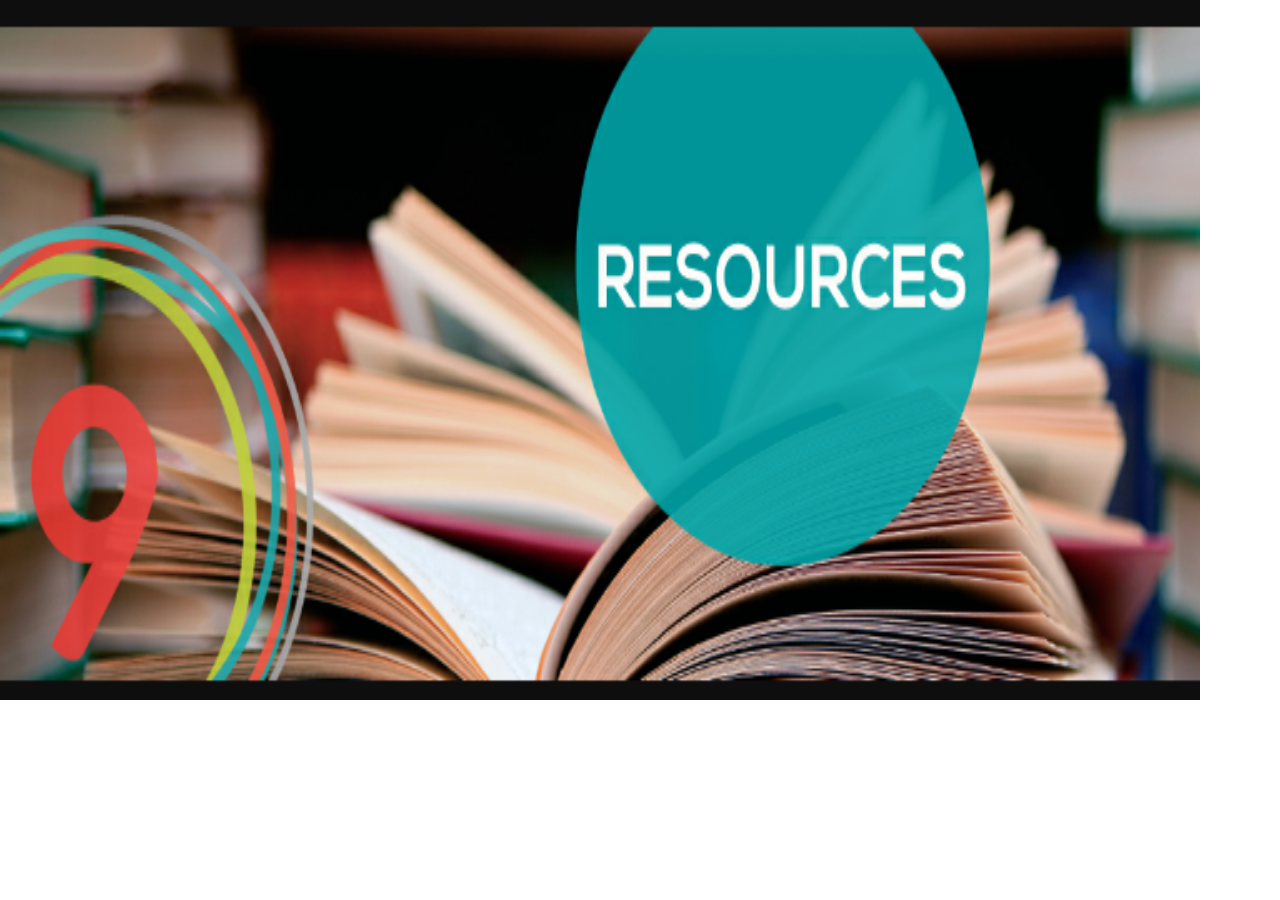
<file: content.html>
<!DOCTYPE html>
<html>
<head>
	<title>content</title>
	<style>
	body{
		background-repeat:no-repeat;
		background-size:1200px 700px;
		
	}
	
	
	
	
	</style>
</head>

<body background="images/img8.png">
</body>
</html>
</file>
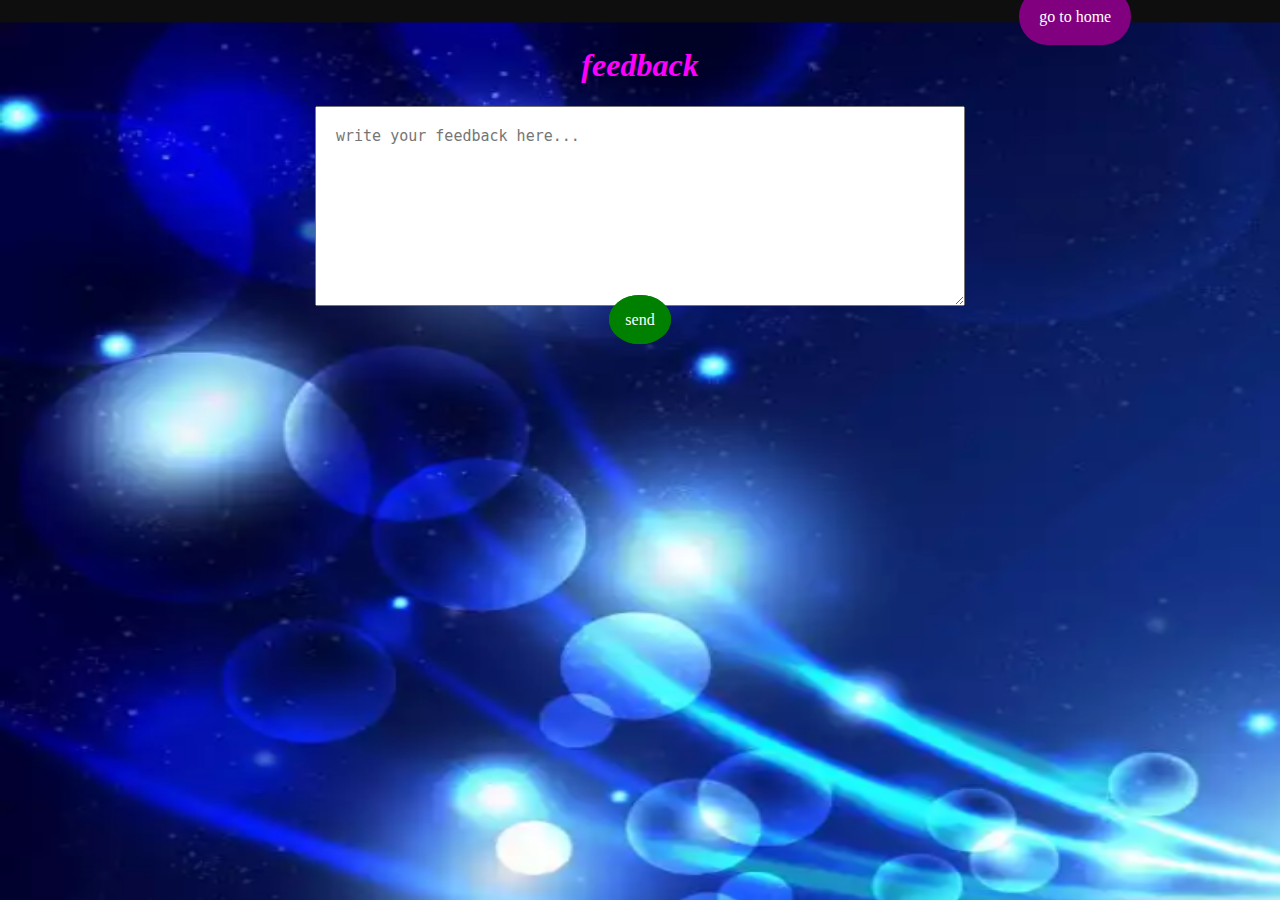
<file: fb.html>
<html>
<head>
<style>
#v
{
	

	top:200px;
	height:200px;
	width:650px;
	color:blue;
	padding:20px;
	font-size:15px;
	
}
#a
{
	color:white;
	border:1px solid green;
	border-radius:50%;
	padding:15px;
	background:green;
	text-decoration:none;

	
}
#m
{
	color:magenta;
}
body
{
	background-size:1500px 1000px;
	background-repeat:no-repeat;
}
#link1{
		background-color:magenta;
		padding:20px;
		border-radius:50%;
		text-decoration:none;
	}
#ghome{
			margin-left:80%;
			text-decoration:none;
			padding:20px;
			background-color:purple;
			border-radius:50px;
			color:white;
		}
			
	
</style>
	
</head>
<body background="images/ksr.png">
	<a href="index.html" target="_parent" id="ghome">go to home</a>
<form>
<center><h1 id="m"><i>feedback</i></h1></center>
<center><table>
<tr><textarea row="3" cols="40" placeholder="write your feedback here..." id="v"></textarea></tr>
<tr><td><a href="##" id="a">send</a></td></tr>
</table></center>
</form>
</body>
</html>
</file>
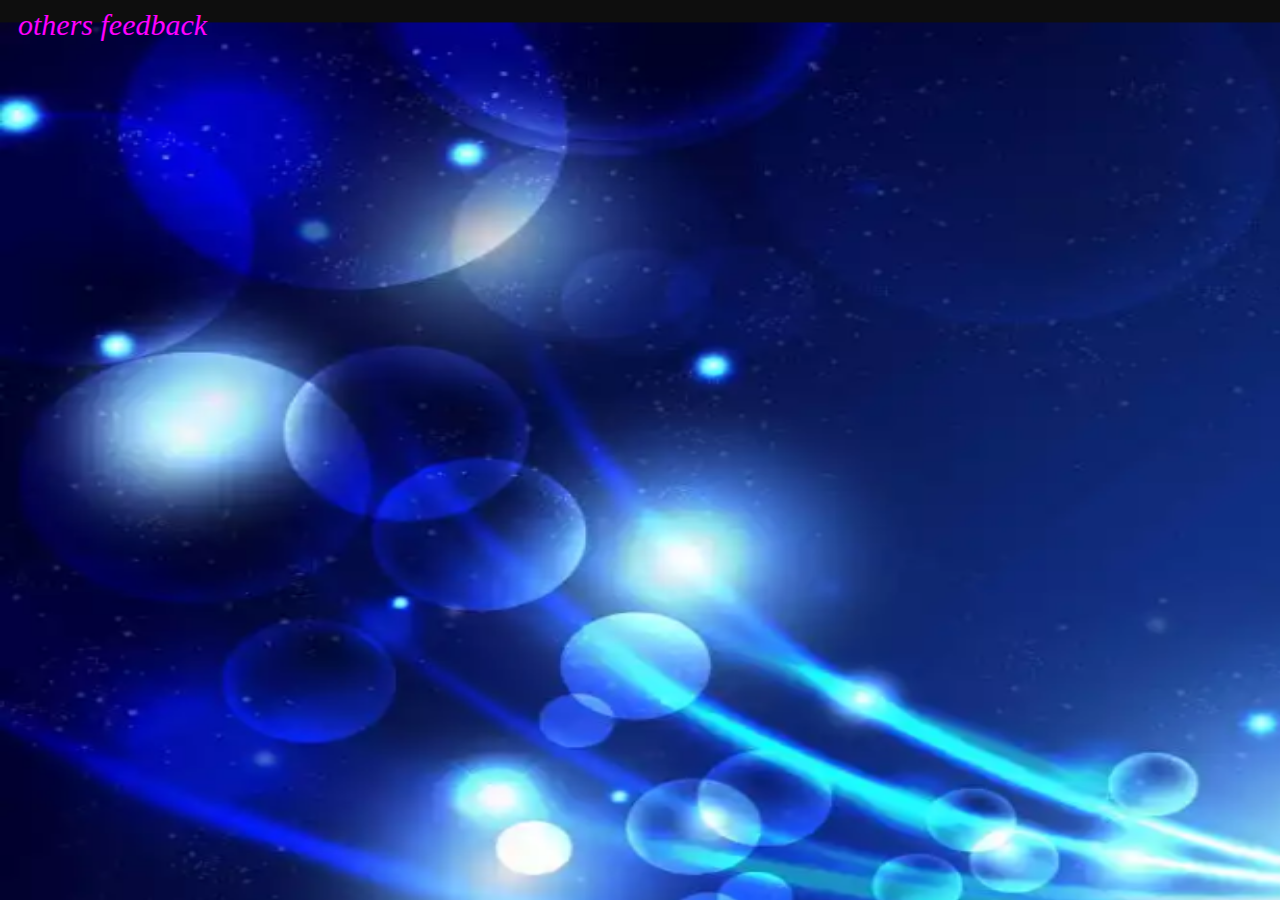
<file: fb2.html>
<html>
<head>
</head>
<style>
body
{
	background-size:1500px 1000px;
	background-repeat:no-repeat;
}
#a
{
	text-decoration:none;
	color:magenta;
	border:0px solid skyblue;
	border-radius:35%;
	padding:10px;
	font-size:30px;
}
</style>
<body background="images/ksr.png">
<a href="fb3.html" target="f2" id="a"><i>others feedback</i></a>
</body>
</html>
</file>
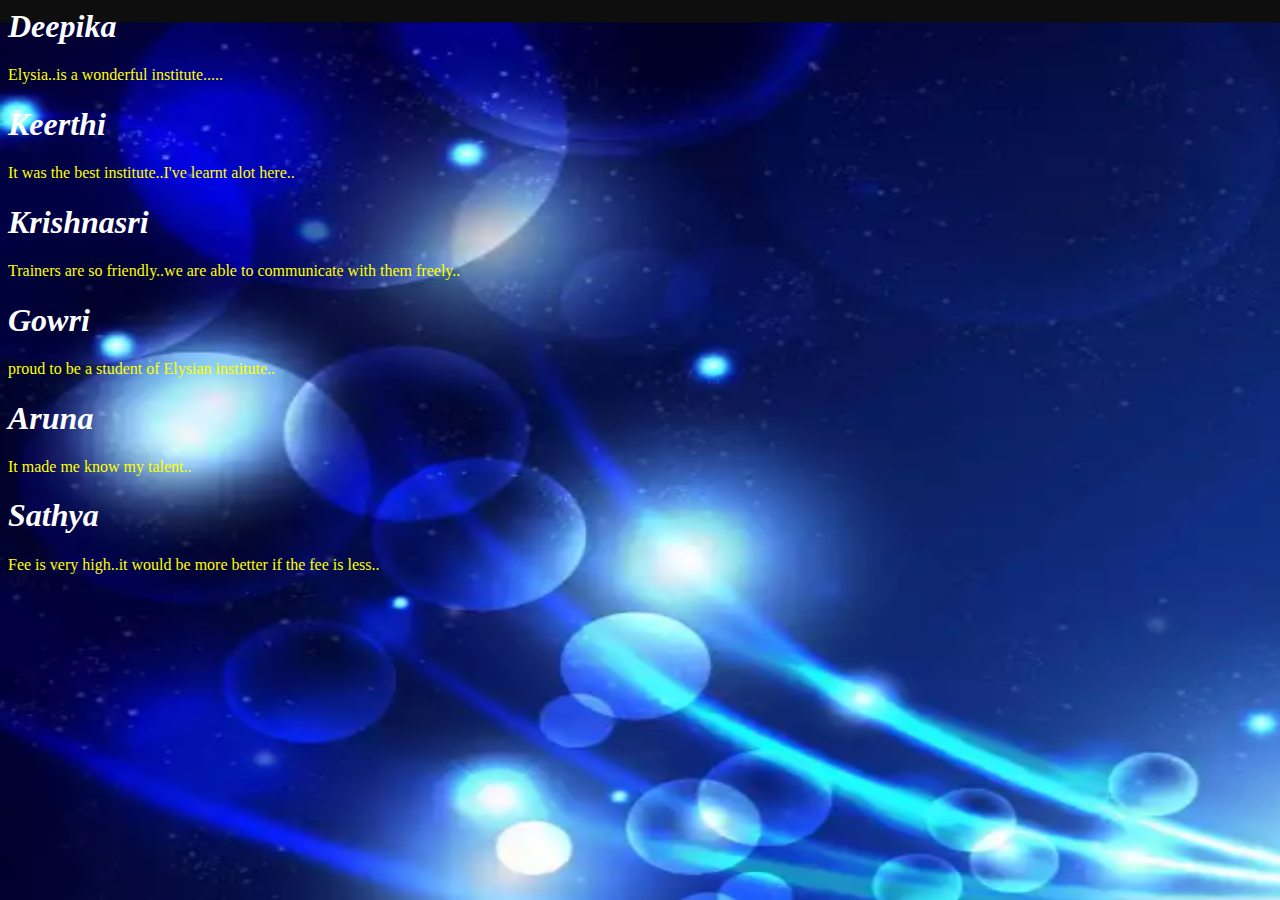
<file: fb3.html>
<html>
<head>
<style>
body
{
	background-size:1500px 1000px;
	background-repeat:no-repeat;
}
h1
{
	color:white;
	font-style:oblique;
}
p
{
	color:yellow;
}
</style>


</head>
<body background="images/ksr.png">
	<div>
		<h1>Deepika</h1>
		<p>Elysia..is a wonderful institute.....</p>
	</div>
	<div>
		<h1>Keerthi</h1>
		<p>It was the best institute..I've learnt alot here..</p>
	</div>
	<div>
		<h1>Krishnasri</h1>
		<p>Trainers are so friendly..we are able to communicate with them freely..</p>
	</div>
	<div>
		<h1>Gowri</h1>
		<p>proud to be a student of Elysian institute..</p>
	</div>
	<div>
		<h1>Aruna</h1>
		<p>It made me know my talent..</p>
	</div>
	<div>
		<h1>Sathya</h1>
		<p>Fee is very high..it would be more better if the fee is less..</p>
	</div>
	
</body>
</html>
</file>
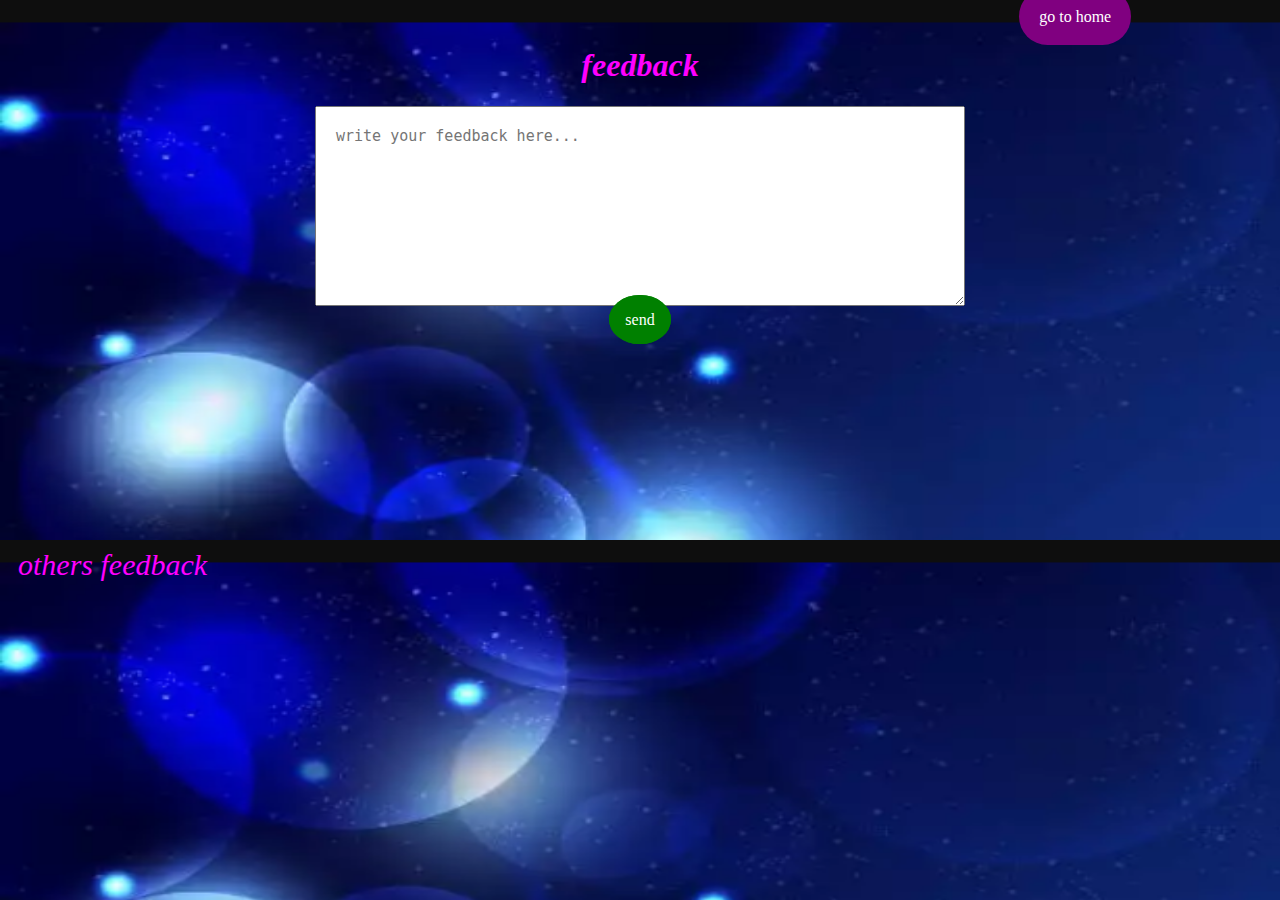
<file: feedback.html>
<!DOCTYPE html>
<head>
	<title>feedback</title>
</head>
<frameset rows="60%,40%" noresize frameborder="0">
<frame src="fb.html" name="f1" scrolling="no" >
<frame src="fb2.html" name="f2">
</frameset>

</html>
</file>
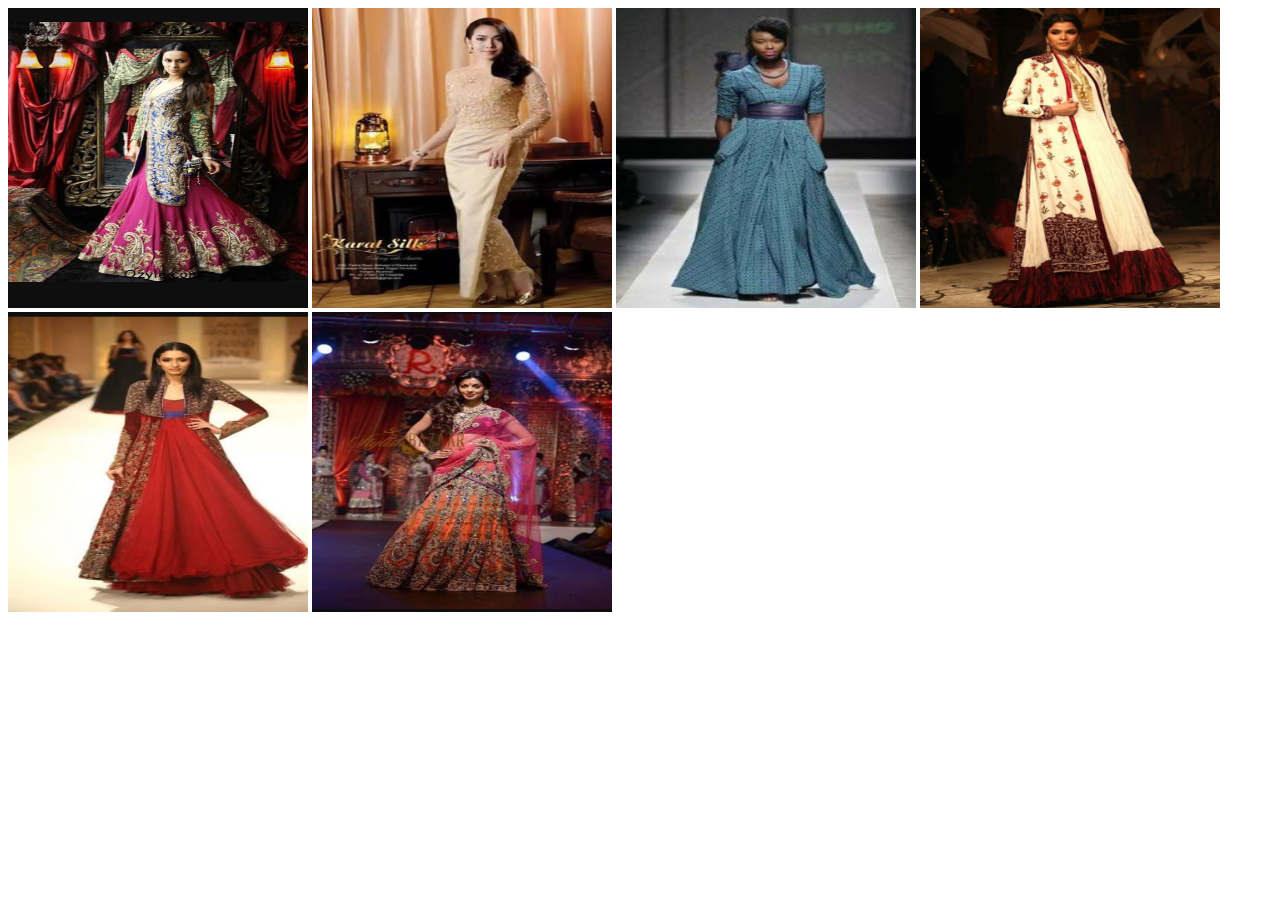
<file: gallery.html>
<!DOCTYPE html>
<html>
<head>
	<title>images</title>
	
	
</head>
<body>
	
	<image src="images/img1.png" height="300" width="300">
	<image src="images/img2.png" height="300" width="300">
	<image src="images/img3.png" height="300" width="300">
	<image src="images/img4.png" height="300" width="300">
	<image src="images/img5.png" height="300" width="300">
	<image src="images/img6.png" height="300" width="300">
	
</body>
</html>
</file>
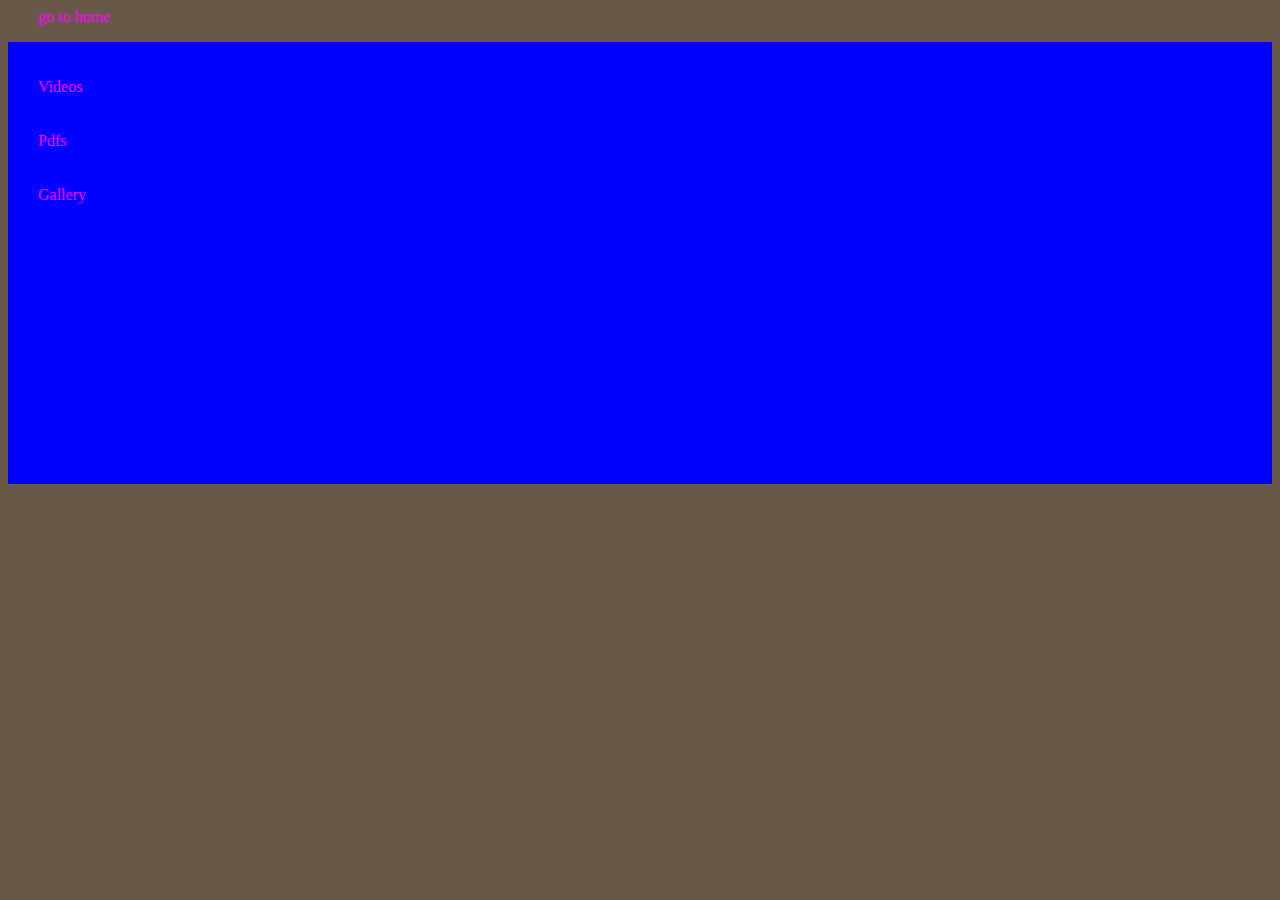
<file: links.html>
<DOCTYPE html>
<html>
<head>
<title>reasorses</title>
<style>
p{
	background-color:blue;
	height:50%;
	width:100%;
}
a{
	text-decoration:none;
	color:magenta;
	align:center;
	padding:30px;
	width:50%;
}
a:hover{
	background-color:green;
	border-radius:50px;
}
body{
	background-color:#675849;
}
#link1{
		background-color:magenta;
		padding:20px;
		border-radius:50%;
		text-decoration:none;
	}

</style>
</head>
<body><a href="index.html" target="_parent">go to home</a>
	
<p>
	<br><br>
<a href="vedios.html" target="f2">Videos</a><br><br><br>
<a href="pdfs.html" target="f2">Pdfs</a><br><br><br>
<a href="gallery.html" target="f2">Gallery</a><br><br><br>

</p>
<div></div>
</body>
</html>
</file>
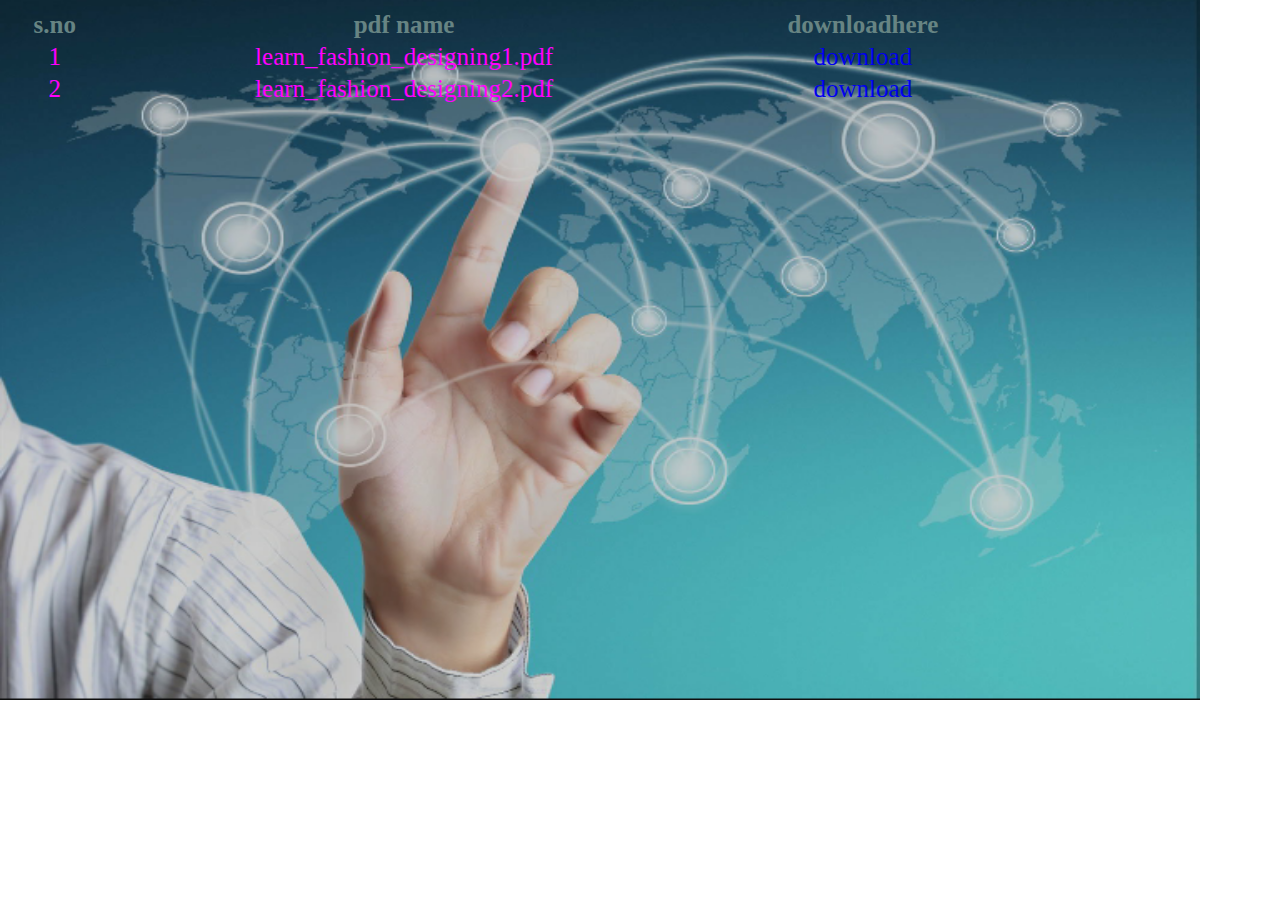
<file: pdfs.html>
<!DOCTYPE html>
<html>
<head>
	<title>pdfs</title>
	<style>
	table{
		width:80%;
	}
	a{
		text-decoration:none;
	}
	td{
		text-align:center;
	}
	tr:hover{
		background-color:skyblue;
	}

	body{
		background-repeat:no-repeat;
		background-size:1200px 700px;
		
	}
	td{
		color:magenta;
		font-size:25px;
	}
	th{
		color:#678483;
		font-size:25px;
	}
		
	
	
	

	
	
	</style>
</head>
<body background="images/img7.png">
	
	<table>
	<tr>
		<th>s.no</th>
		<th>pdf name</th>
		<th>download<nbsp>here</th>
	</tr>
	<tr>
		<td>1</td>
		<td>learn_fashion_designing1.pdf</td>
		<td><a href="pdf1.pdf" download>download</td>
	</tr>
	<tr>
		<td>2</td>
		<td>learn_fashion_designing2.pdf</td>
		<td><a href="pdf2.pdf" download>download</td>
	</tr>
	
</body>
</html>
</file>
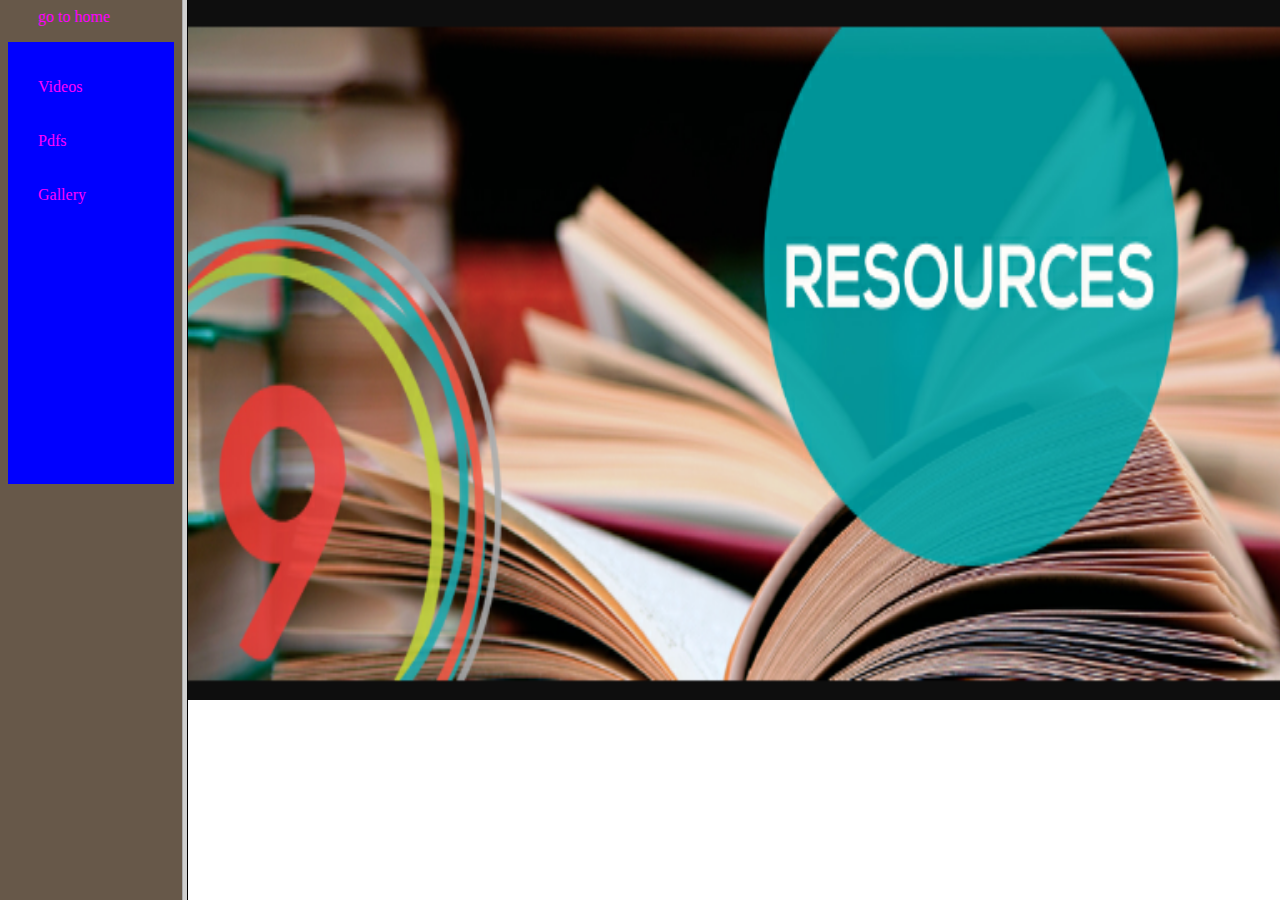
<file: resourses.html>
<DOCTYPE html>
<html>
<head>
<title>resourses</title>
<frameset cols="15%,90%" noresize>
	<frameset>
		<frame src="links.html" name="f1">
	</frameset>
	<frameset>
		<frame src="content.html" name="f2">
	</frameset>
</frameset>

</head>
</html>
</file>
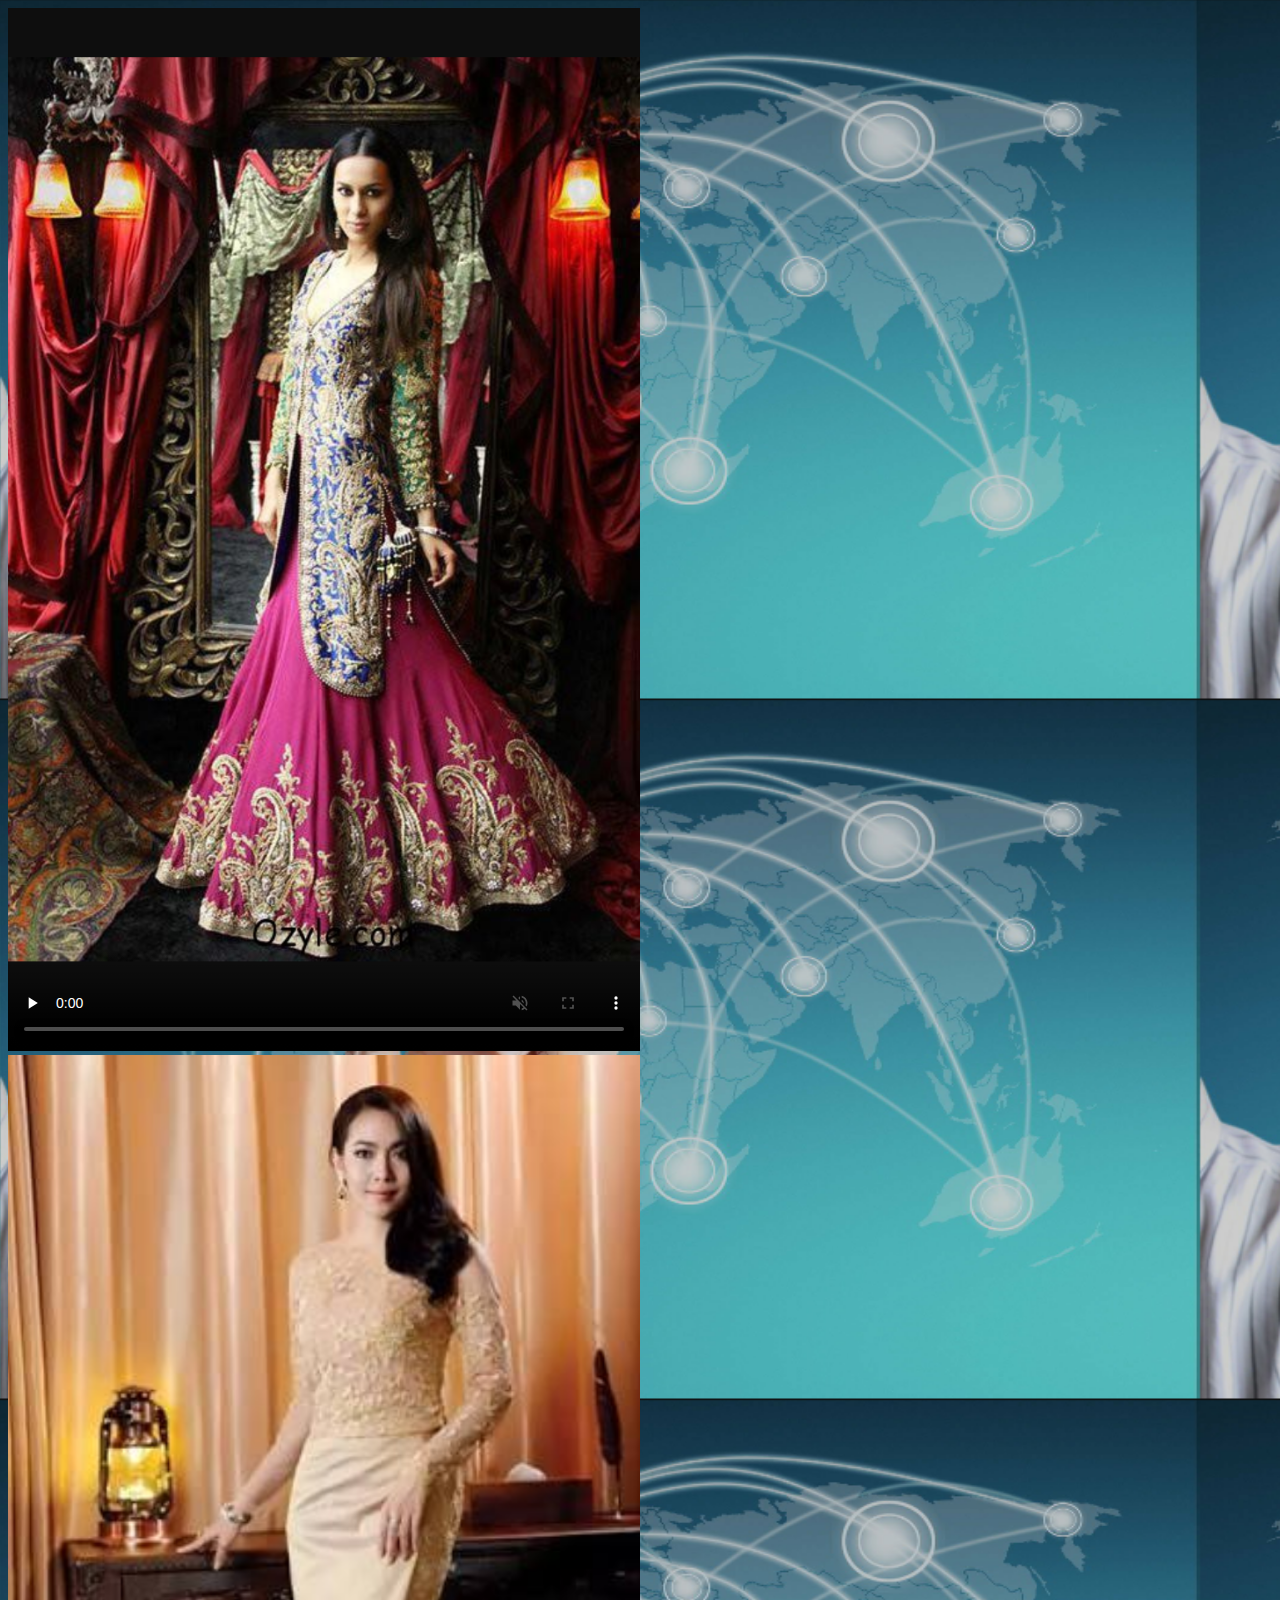
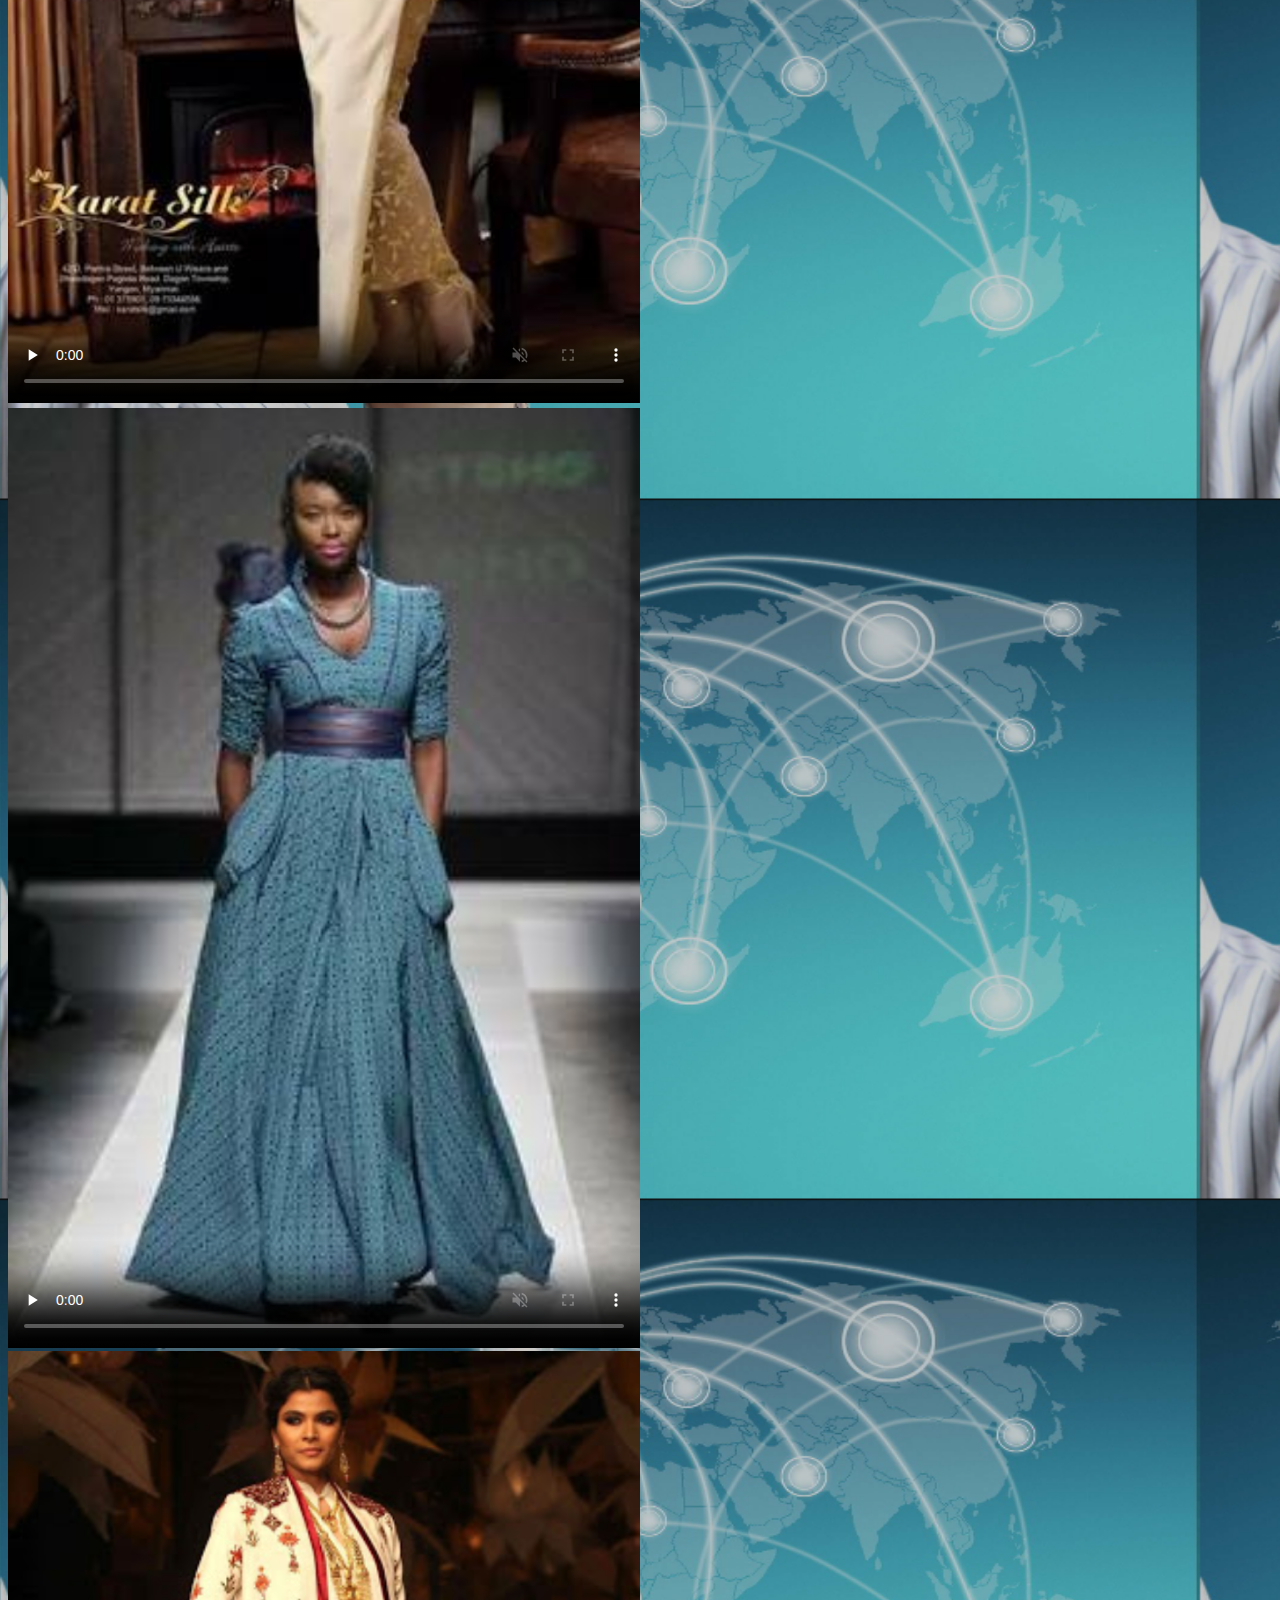
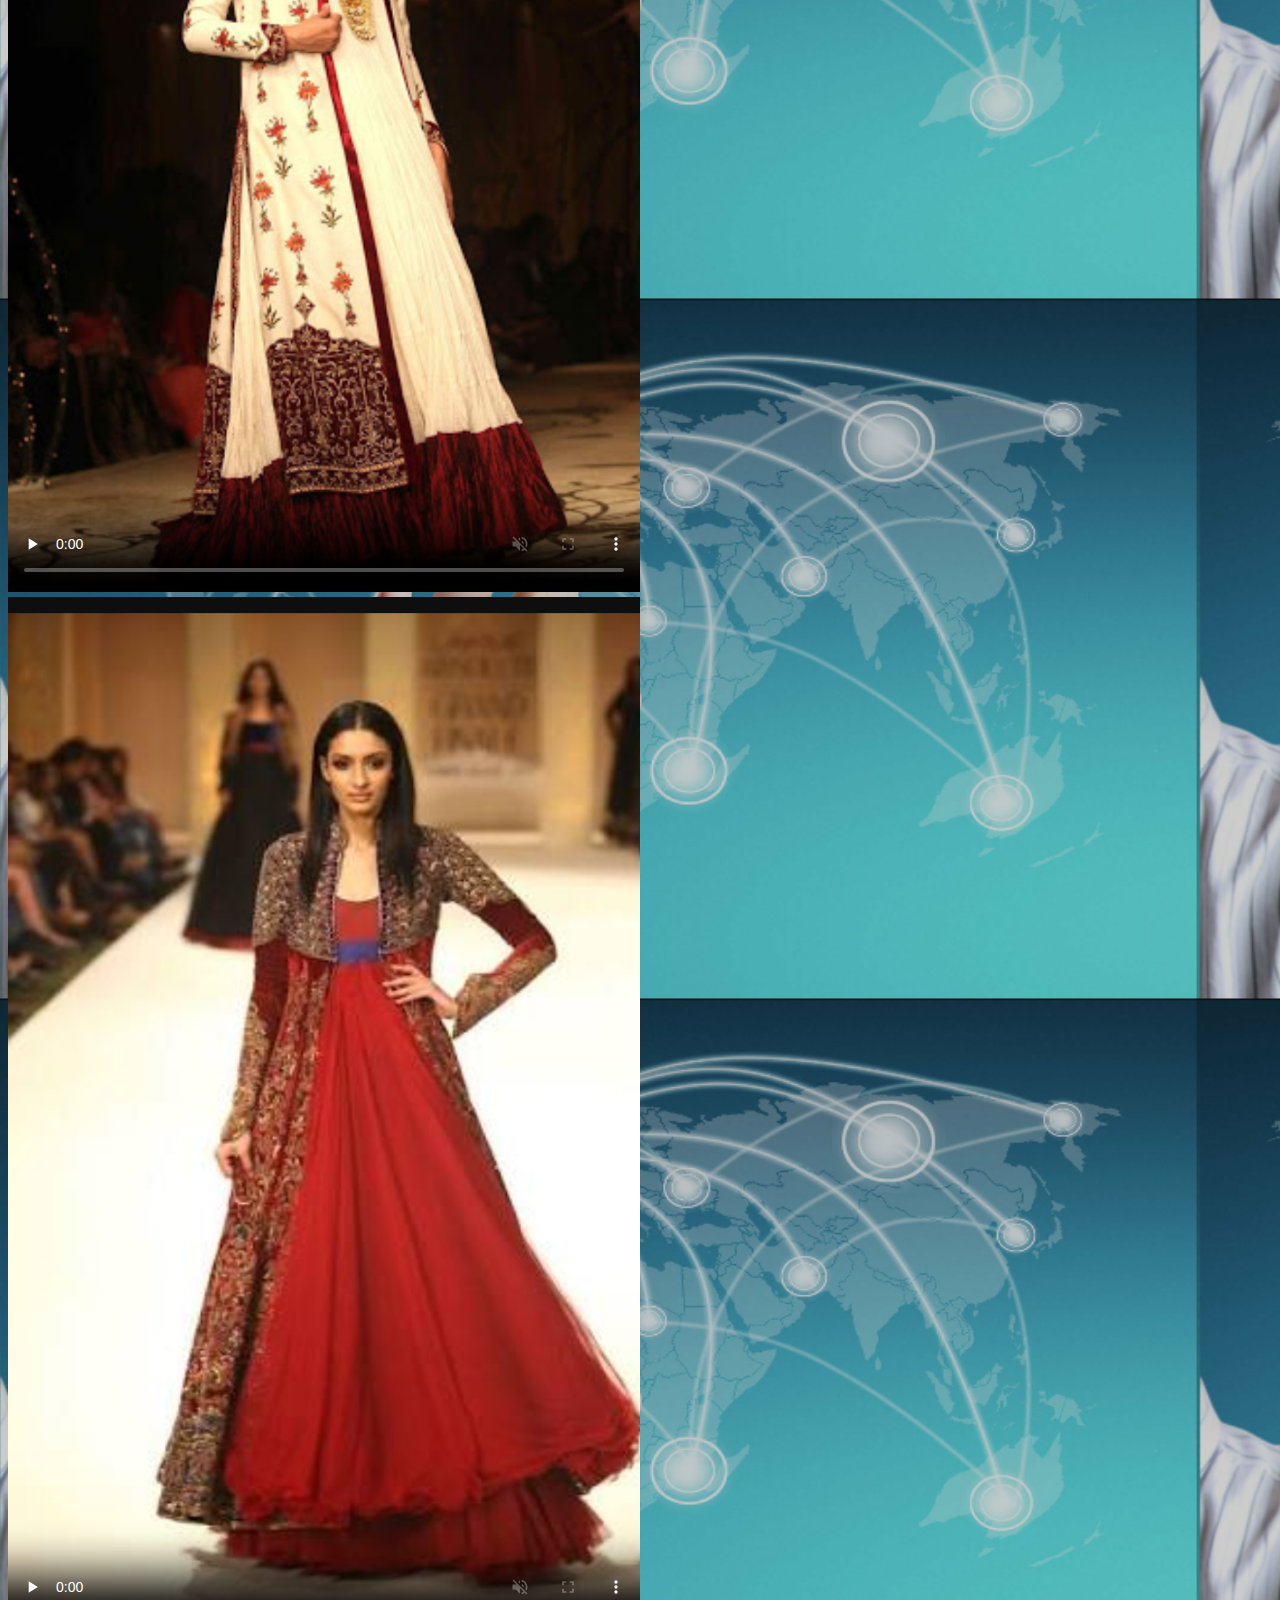
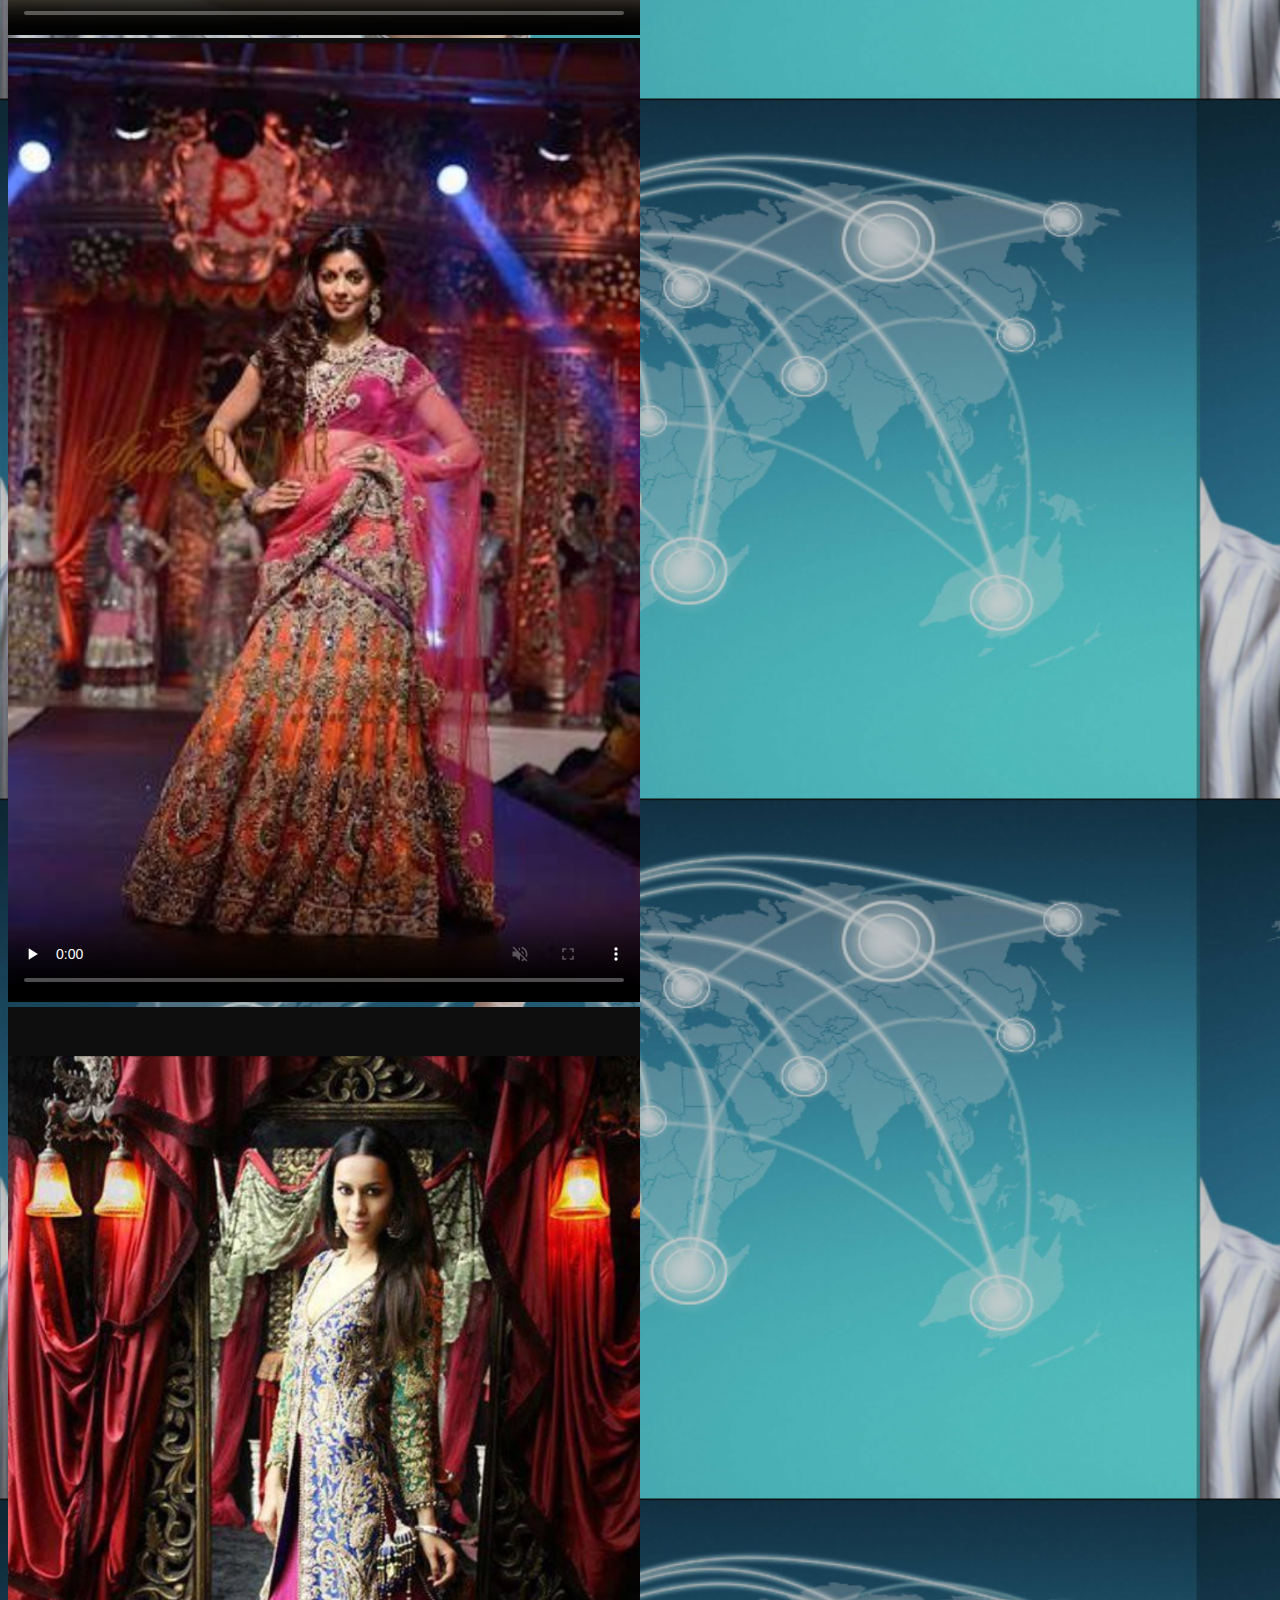
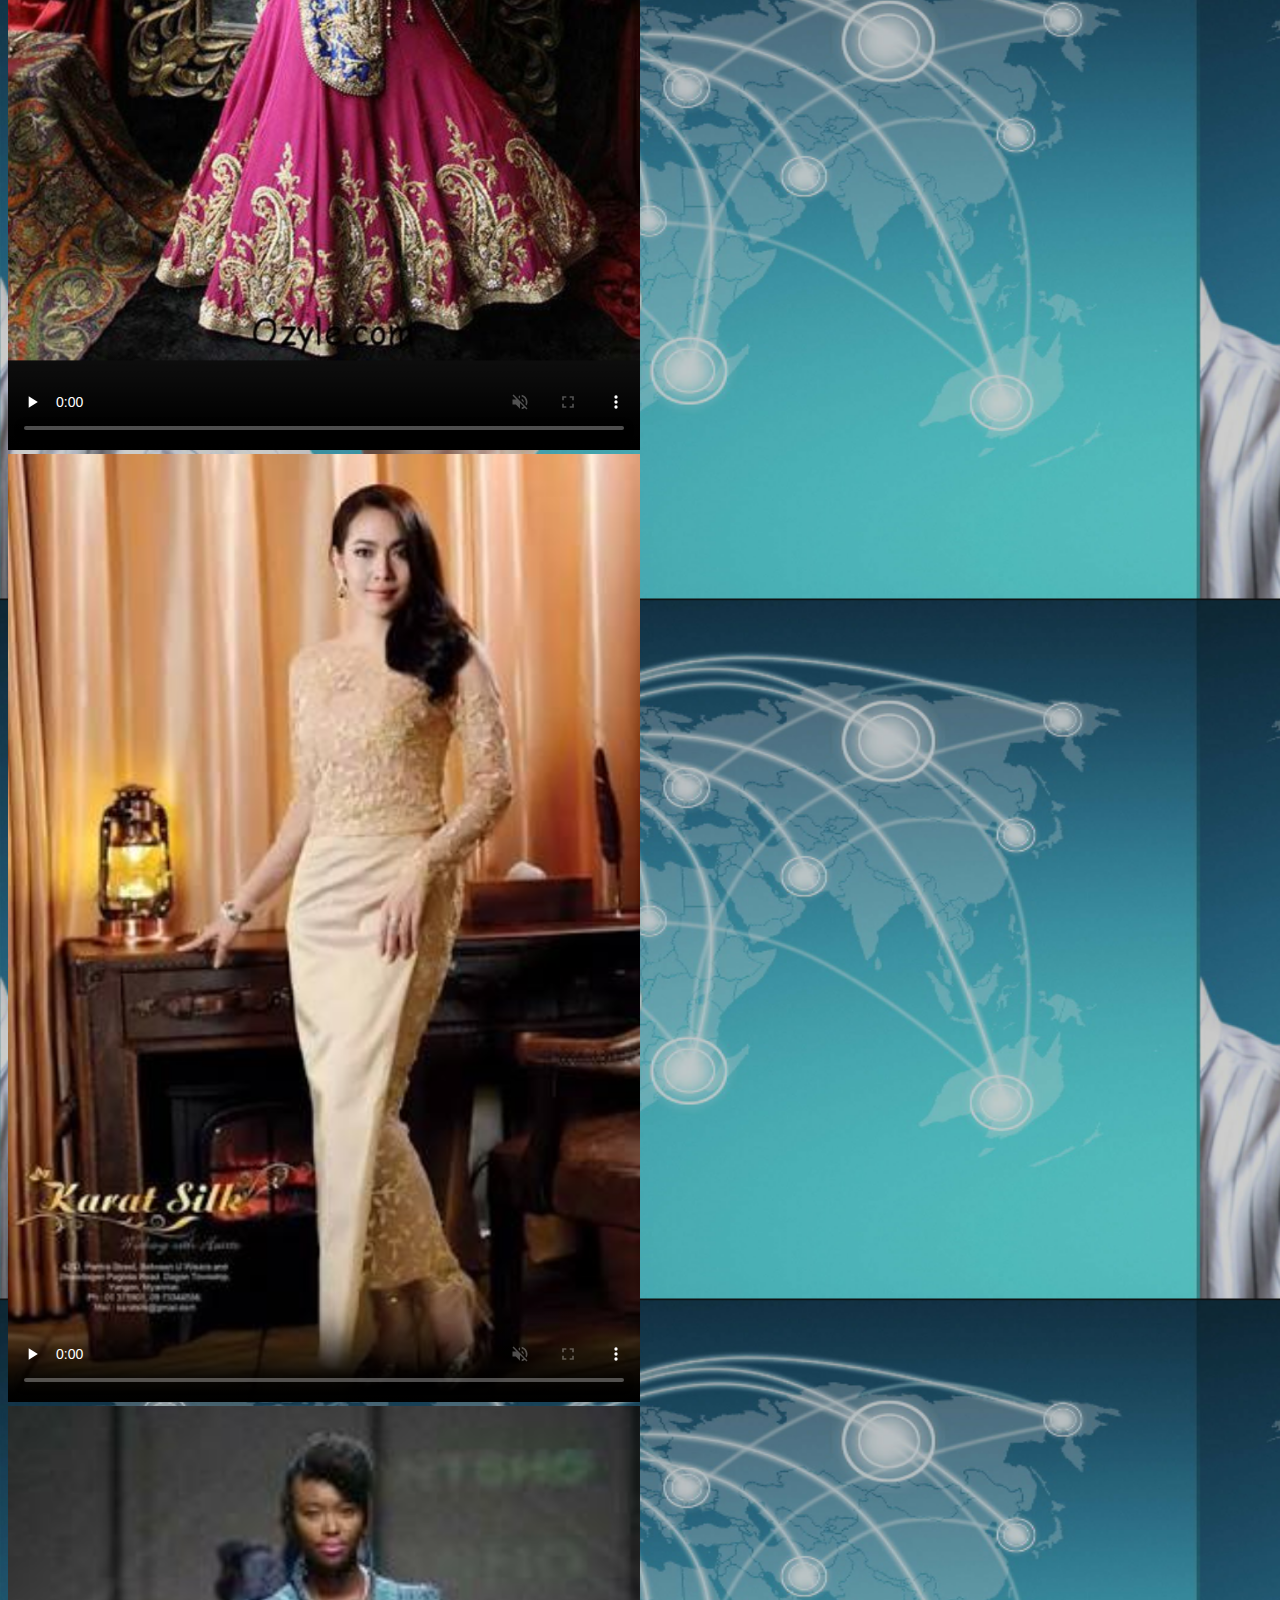
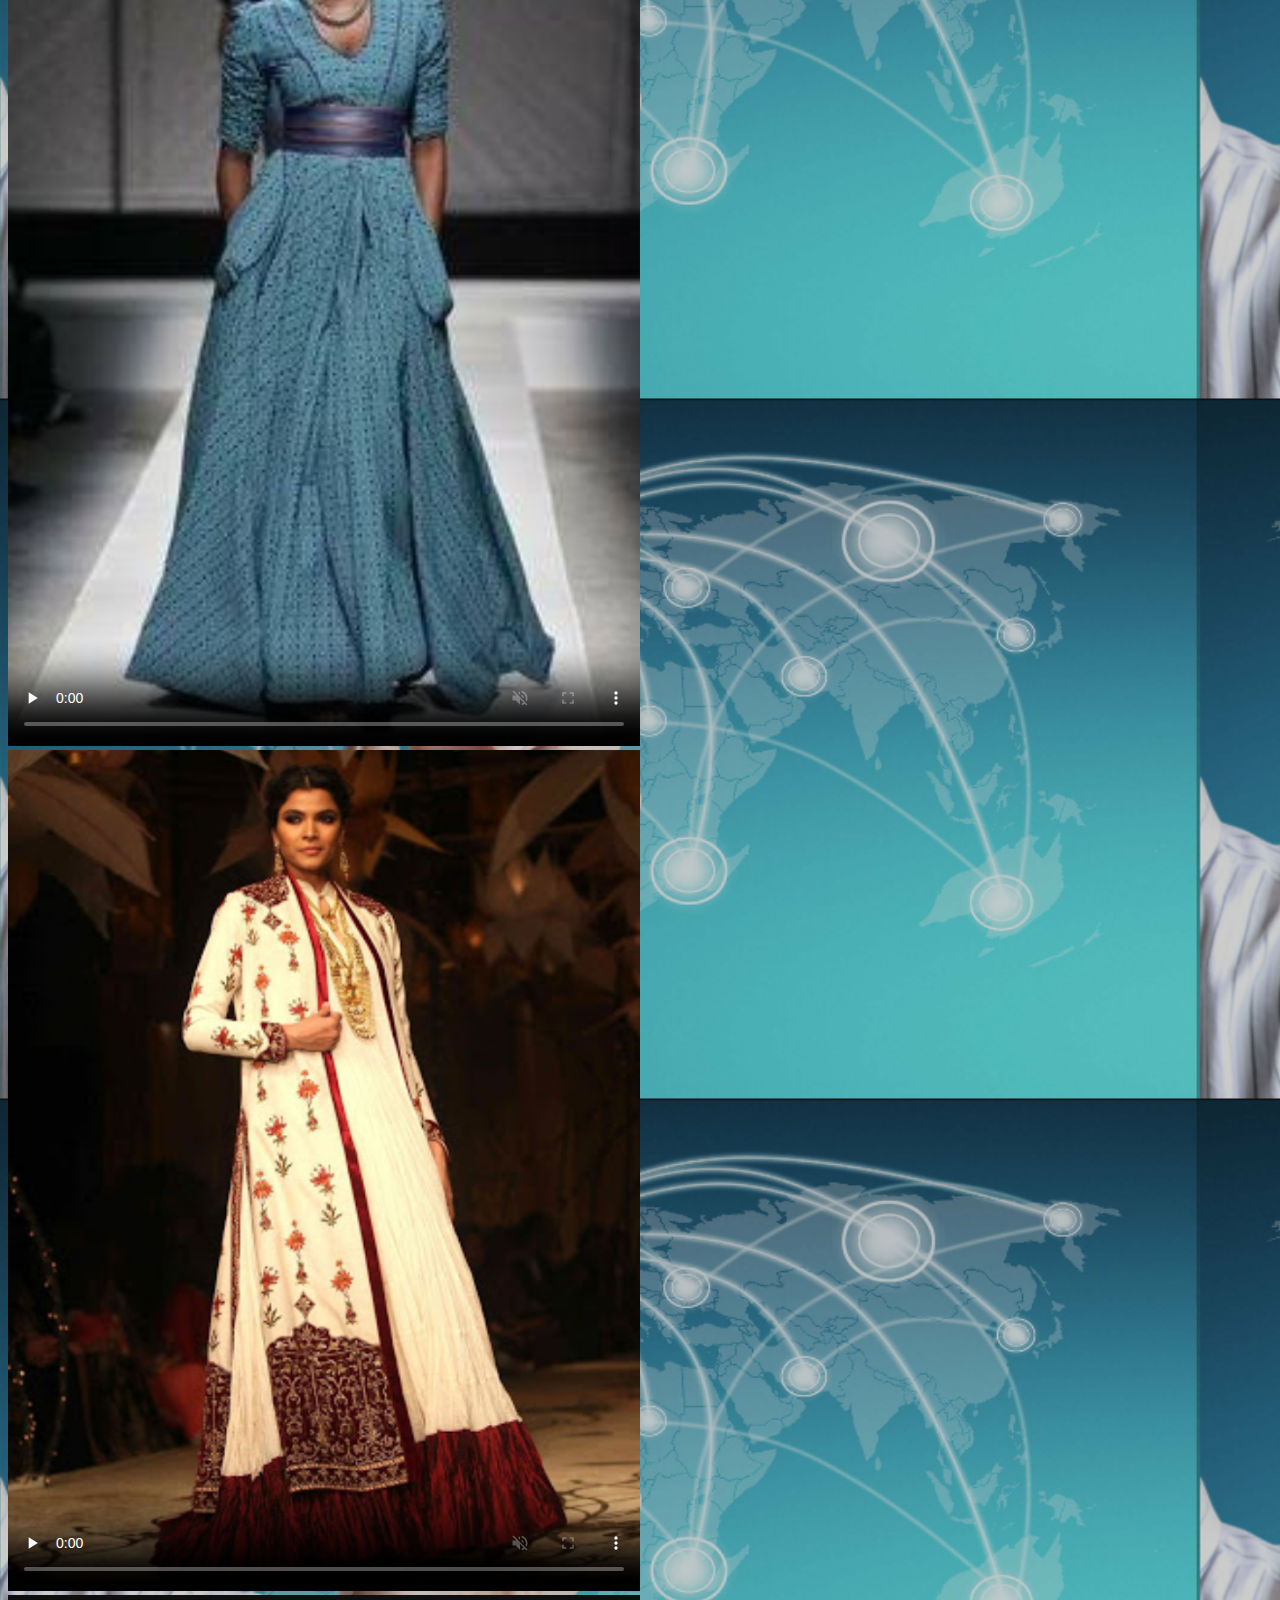
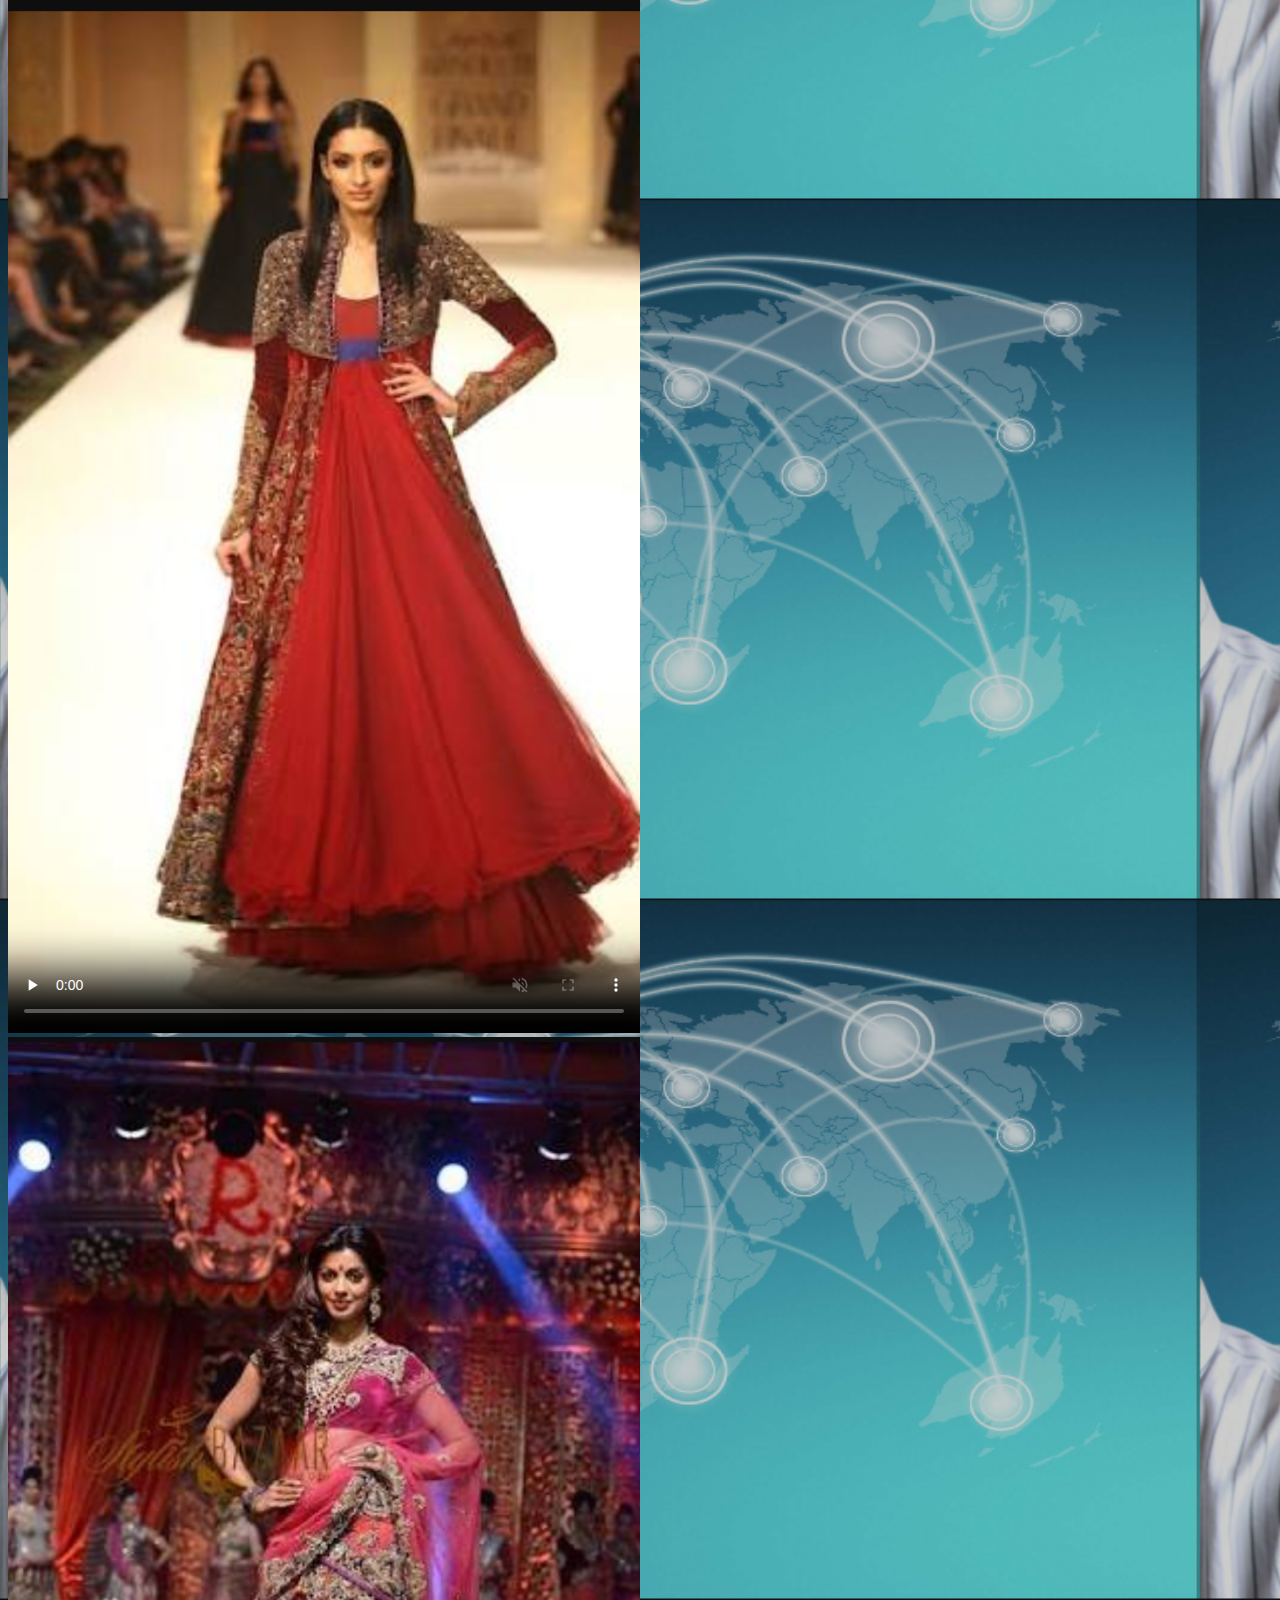
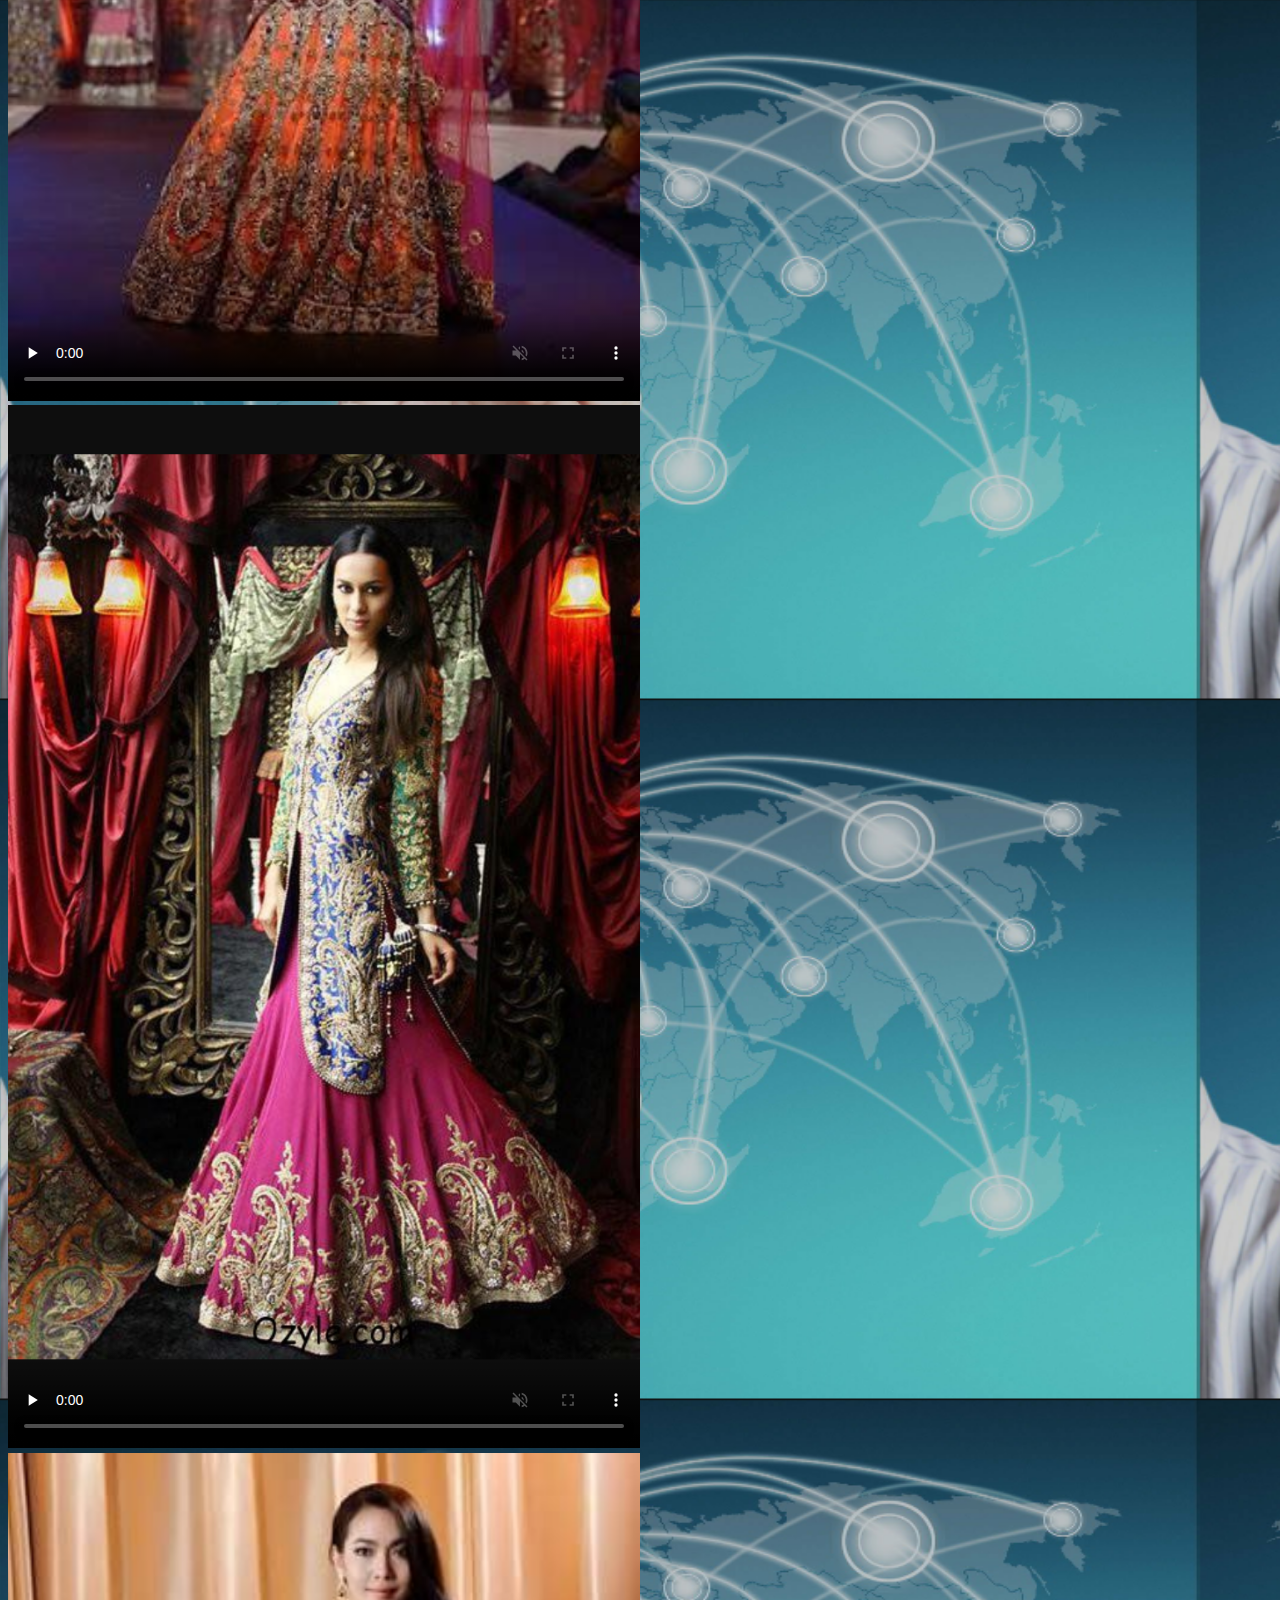
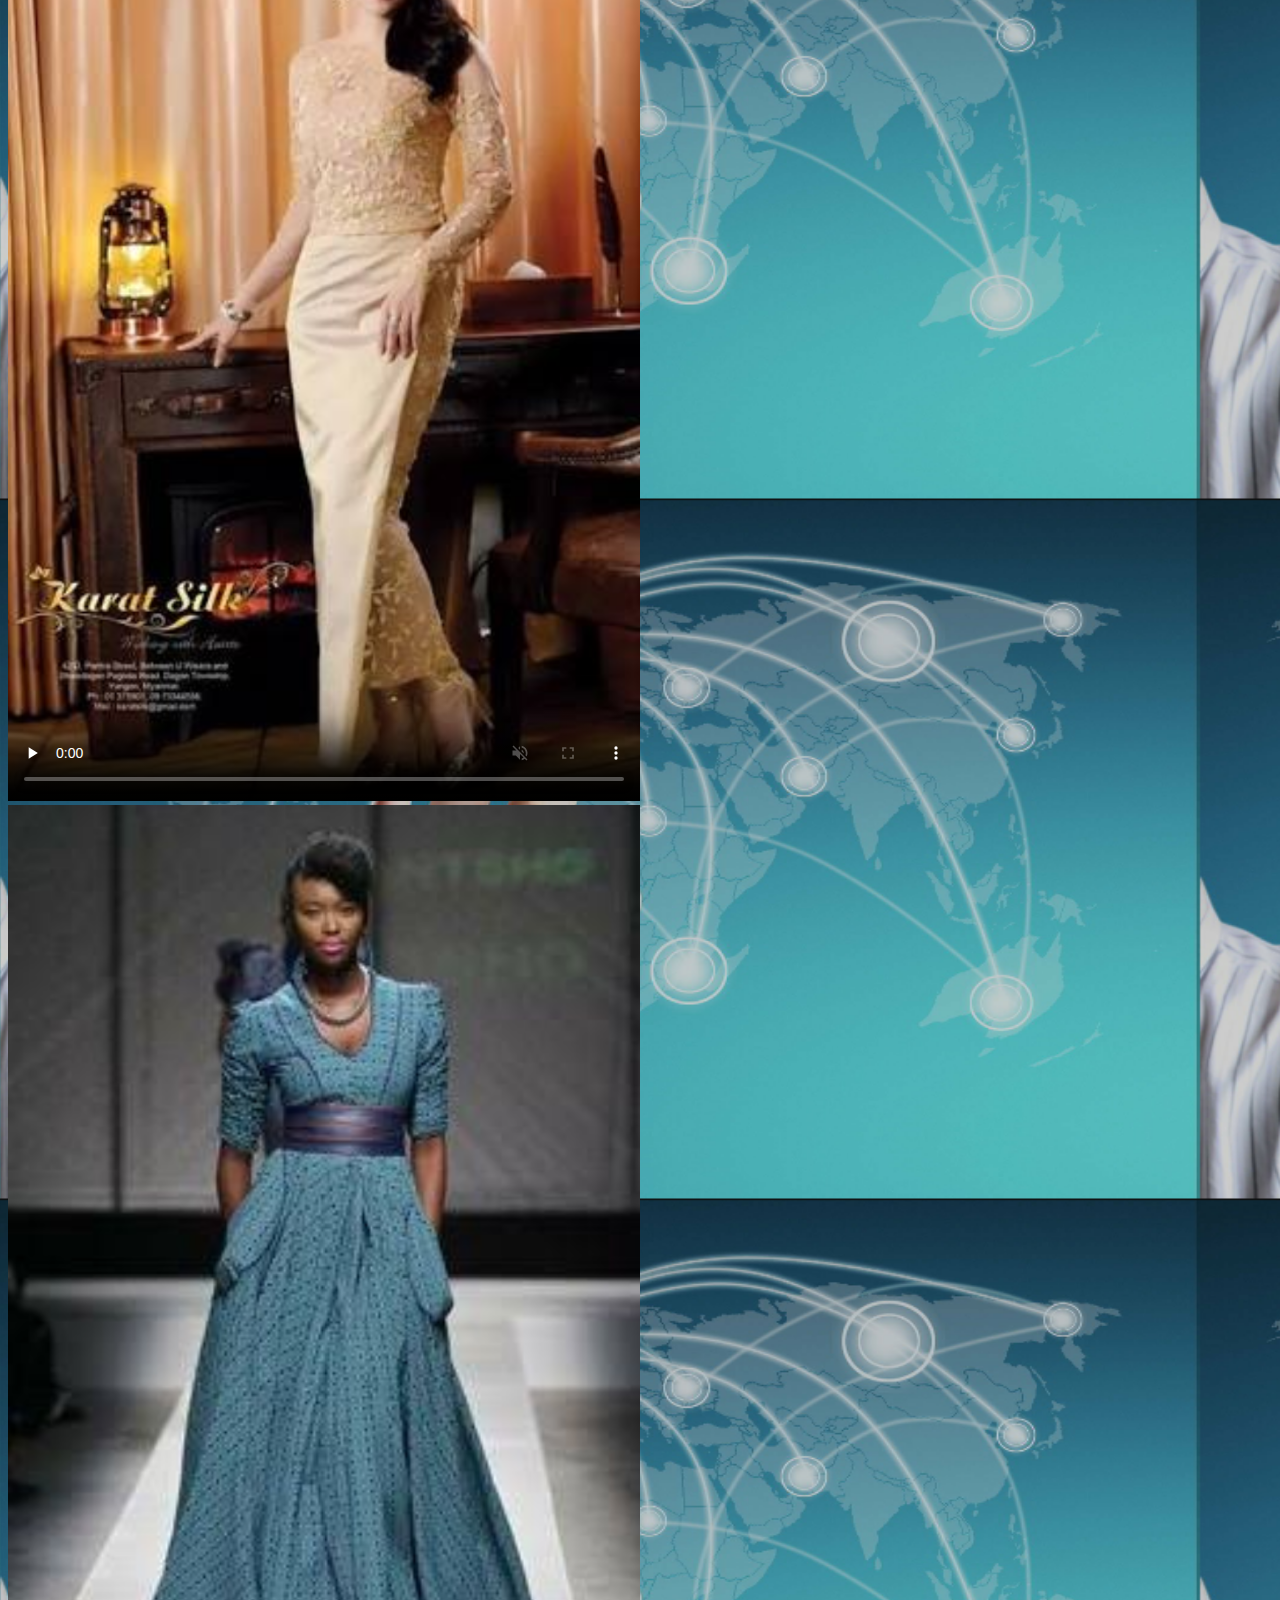
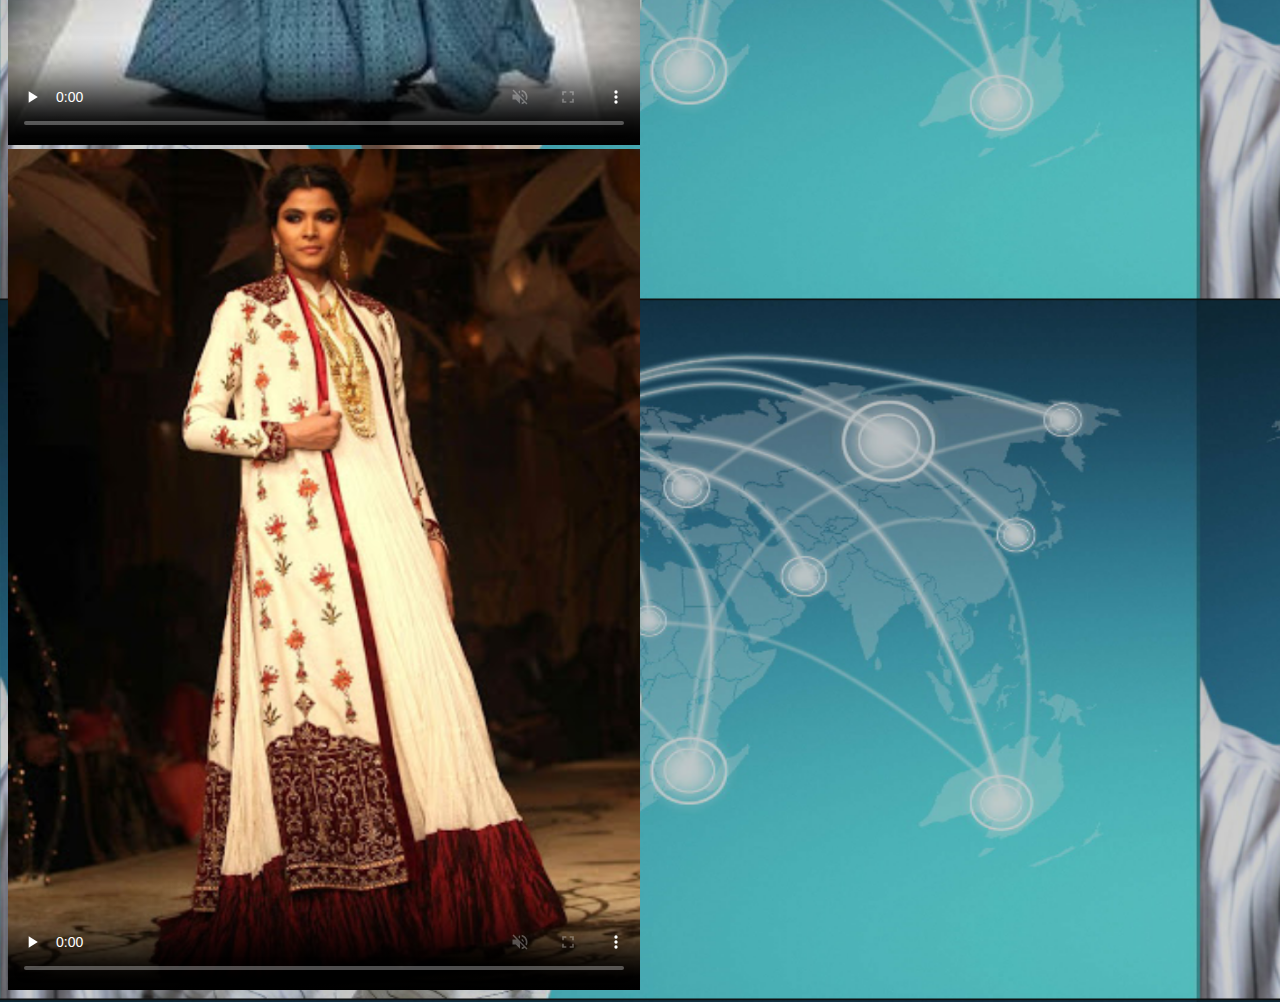
<file: vedios.html>
<!DOCTYPE html>
<html>
<head>
	<title>vedios</title>
	<style>
	body{
		
		background-size:1200px 700px;
		
	}
	
	
	
	</style>
</head>

<body background="images/img7.png">
	
<video controls height="50%" width="50%" muted loop preload="none" poster="images/img1.png">
	<source src="vedios/vedio1.mp4" name="v1" mitype="video/mp4">
</video>
<video controls height="50%" width="50%" muted loop preload="none" poster="images/img2.png" >
	<source src="vedios/vedio2.mp4" name="v2" mitype="video/mp4">
</video>
<video controls height="50%" width="50%" muted loop preload="none" poster="images/img3.png" >
	<source src="vedios/vedio3.mp4" name="v3" mitype="video/mp4">
</video>
<video controls height="50%" width="50%" muted loop preload="none" poster="images/img4.png">
	<source src="vedios/vedio4.mp4" name="v4" mitype="video/mp4">
</video>
<video controls height="50%" width="50%" muted loop preload="none" poster="images/img5.png">
	<source src="vedios/vedio5.mp4" name="v5" mitype="video/mp4">
</video>
<video controls height="50%" width="50%" muted loop preload="none" poster="images/img6.png">
	<source src="vedios/vedio6.mp4" name="v6" mitype="video/mp4">
</video>
<video controls height="50%" width="50%" muted loop preload="none" poster="images/img1.png">
	<source src="vedios/vedio7.mp4" name="v7" mitype="video/mp4">
</video>
<video controls height="50%" width="50%" muted loop preload="none" poster="images/img2.png">
	<source src="vedios/vedio8.mp4" name="v8" mitype="video/mp4">
</video>
<video controls height="50%" width="50%" muted loop preload="none" poster="images/img3.png">
	<source src="vedios/vedio9.mp4" name="v9" mitype="video/mp4">
</video>
<video controls height="50%" width="50%" muted loop preload="none" poster="images/img4.png">
	<source src="vedios/vedio10.mp4" name="v10" mitype="video/mp4">
</video>
<video controls height="50%" width="50%" muted loop preload="none" poster="images/img5.png">
	<source src="vedios/vedio11.mp4" name="v11" mitype="video/mp4">
</video>
<video controls height="50%" width="50%" muted loop preload="none" poster="images/img6.png">
	<source src="vedios/vedio12.mp4" name="v12" mitype="video/mp4">
</video>
<video controls height="50%" width="50%" muted loop preload="none" poster="images/img1.png">
	<source src="vedios/vedio13.mp4" name="v13" mitype="video/mp4">
</video>
<video controls height="50%" width="50%" muted loop preload="none" poster="images/img2.png">
	<source src="vedios/vedio14.mp4" name="v14" mitype="video/mp4">
</video>
<video controls height="50%" width="50%" muted loop preload="none" poster="images/img3.png">
	<source src="vedios/vedio15.mp4" name="v15" mitype="video/mp4">
</video>
<video controls height="50%" width="50%" muted loop preload="none" poster="images/img4.png">
	<source src="vedios/vedio16.mp4" name="v16" mitype="video/mp4">
</video>


</body>
</html>
</file>
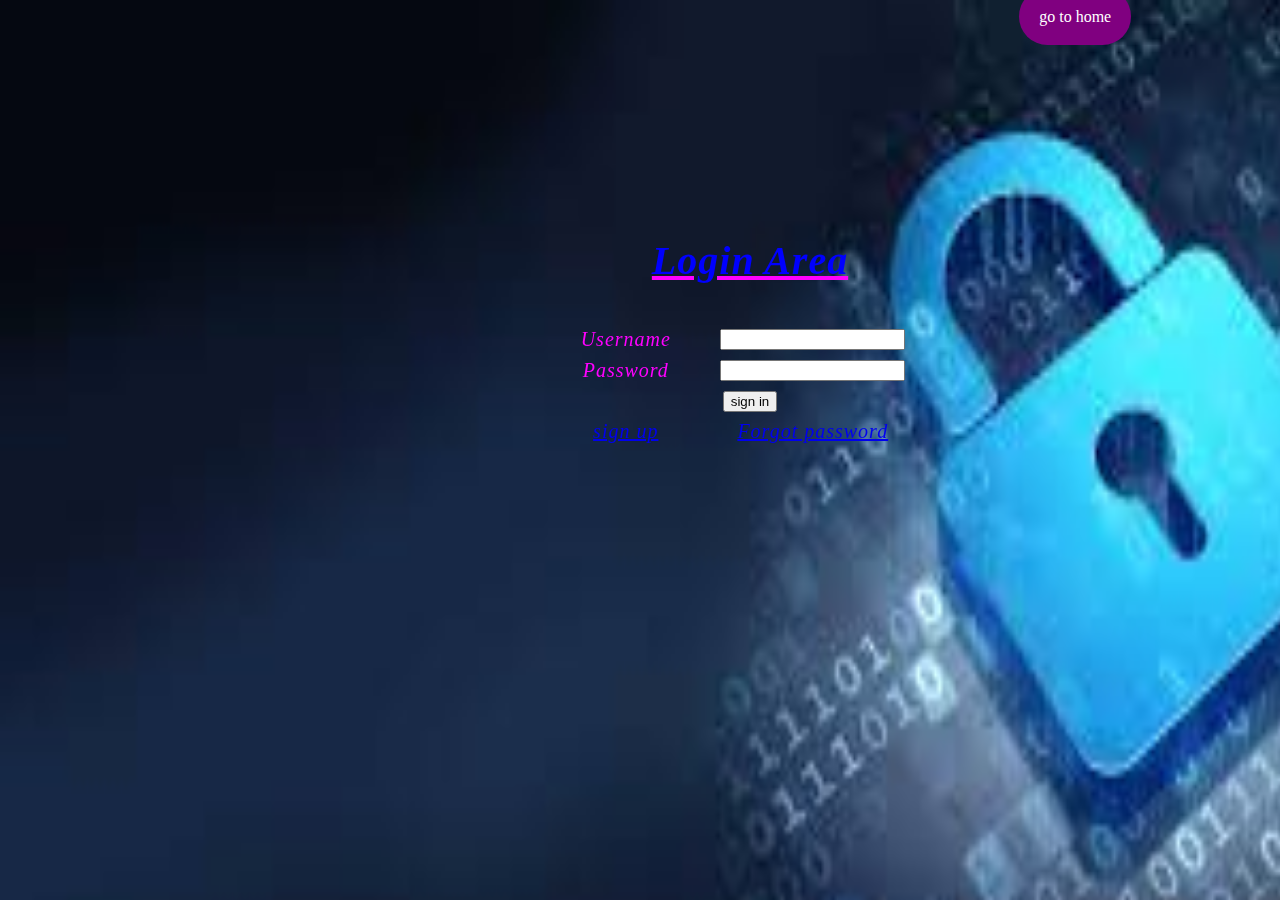
<file: web.html>
<html>
<head>
<title>web</title>
<style>
body
{
	background-size:1500px 1000px;
	background-repeat:no-repeat;
}

h1
{
		top:500px;
		left:550px;
		color:blue;

}

table
{	
		position:fixed;
		width:400px;
		height:150px;
		top:210px;
		left:550px;
		color:magenta;
		
		padding:10px;
		float:middle;
		text-align:center;
		
		font-size:20px;
		font-style:oblique;
		letter-spacing:1px;
		
		
	
}
#link{
	background-color:purple;
	color:white;
	text-decoration:none;
	padding:20px;
	border-radius:50px;
	margin-left:80%;
}
	
	
</style>
</head>
<body background="images/web.jpg">
<a href="index.html" id="link">go to home</a>
<form>

<table cellspacing="6px" >
<caption><u><h1>Login Area</h1></u></caption>
<tr>
<td>Username</td>
<td><input type="text"></td>
</tr>
<tr>
<td>Password</td>
<td><input type="password"></td>
</tr>
<tr>
<td colspan="2"><input type="submit" value="sign in"></td>
</tr>
<tr>
<td><a href="web2.html">sign up</a></td>
<td ><a href="web3.html">Forgot password</a></td>
</tr>
</table>

</form>
</body>
</html>
</file>
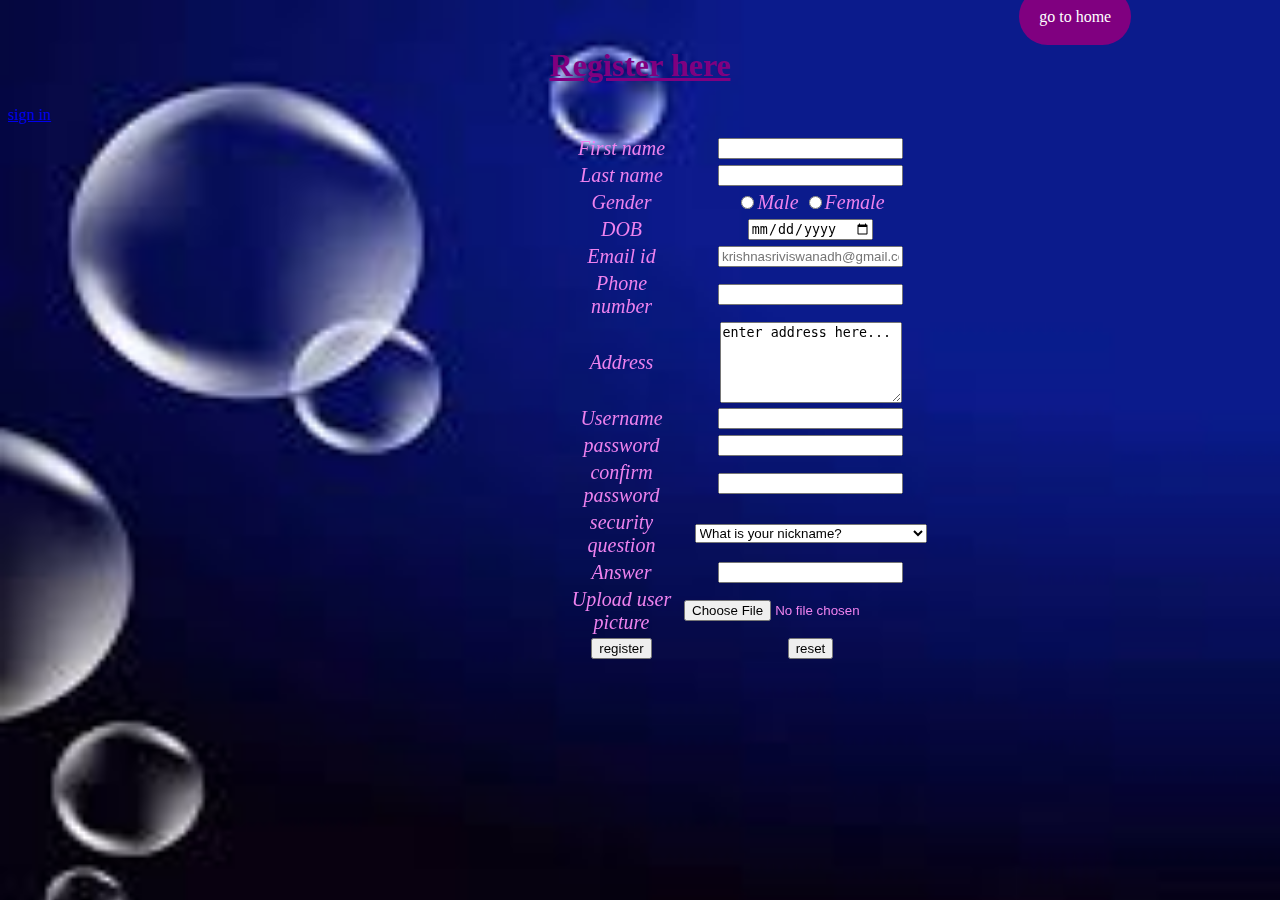
<file: web2.html>
<html>
<head>
<title>registration page</title>

<style>
body
{
	background-size:1500px 1000px;
	background-repeat:no-repeat;
}
h1
{
	color:purple;
}
table
{	
		position:fixed;
		width:400px;
		height:150px;
		
		left:550px;
		color:violet;
		padding:10px;
		float:middle;
		text-align:center;
		
		font-size:20px;
		font-style:oblique;
		
}
#link{
	background-color:purple;
	color:white;
	text-decoration:none;
	padding:20px;
	border-radius:50px;
	margin-left:80%;
}
	
</style>
</head>
<body background="images/getss.jpg">
	<a href="index.html" id="link">go to home</a>
<h1 align="center"><u>Register here</u></h1>
<form>
<table align="center">
<tr>
<td>First name</td>
<td><input type="text box" name="firstname"></td>
</tr>
<tr>
<td>Last name</td>
<td><input type="text box" name="lastname"></td>
</tr>
<tr>
<td>Gender</td>
<td><input type="radio" name="gender" value="male">Male
<input type="radio" name="gender" value="female">Female</td>
</tr>
<tr>
<td>DOB</td>
<td><input type="date"  name="date" placeholder="ddmmyy"></td>
</tr>
<tr>
<td>Email id</td>
<td><input type="email" name="mail" placeholder="krishnasriviswanadh@gmail.com"></td>
</tr>
<tr>
<td>Phone number</td>
<td><input type="tel" name="number" maxlength="10"></td>
</tr>
<tr>
<td>Address</td>
<td><textarea rows="5" cols="20">enter address here...</textarea></td>
</tr>
<tr>
<td>Username</td>
<td><input type="text box" name="name"></td>
</tr>
<tr>
<td>password</td>
<td><input type="password" name="password"></td>
</tr>
<tr>
<td>confirm password</td>
<td><input type="password" name="password"></td>
</tr>
<tr>
<td>security question</td><td><select name="djkd"><br>
	<option value="nickname">What is your nickname?</option>
	<option value="hallticket">What is your ssc hallticket number?</option>
	<option value="best friend">What is your best friend name?</option>
	<option value="inspiration">Who inspired you so much?</option>
	<option value="number">What is your mobile number?</option>
	</select></td>
</tr>
<tr>
<td>Answer</td><td><input type="text box" name="answer"></td>
</tr>
<tr>
<td>Upload user picture</td>
<td><input type="file" name="photo"></td>
</tr>
<tr>
<td><input type="submit" name="submit" value="register"></td>

<td><input type="reset" name="reset" value="reset"></td>
</tr>
<tr><a href="web.html">sign in</a></tr>

</table>
</form>
</body>
</html>
</file>
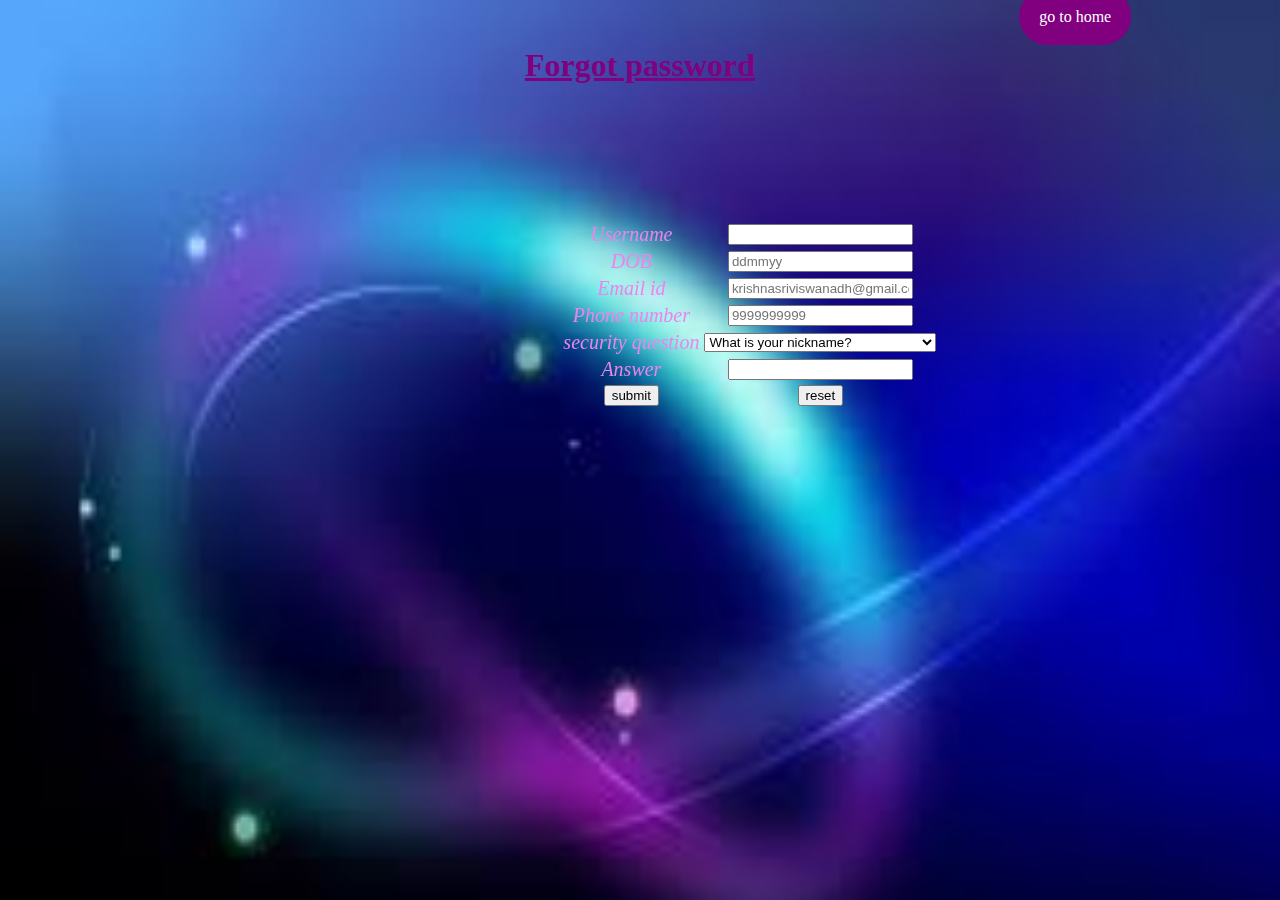
<file: web3.html>
<html>
<head>
<title>forgot pwd pg</title>
<style>
body
{
	background-size:1500px 1000px;
	background-repeat:no-repeat;
}
h1
{
	color:purple;
	top:500px;
	left:550px;
	
}
table
{	
		position:fixed;
		width:400px;
		height:150px;
		top:210px;
		
		
		left:550px;
		color:violet;
		padding:10px;
		float:middle;
		text-align:center;
		
		font-size:20px;
		font-style:oblique;
		
}
#link{
	background-color:purple;
	color:white;
	text-decoration:none;
	padding:20px;
	border-radius:50px;
	margin-left:80%;
}
</style>
</head>
<body background="images/gets.jpg">
	<a href="index.html" id="link">go to home</a>
<h1 align="center"><u>Forgot password</u></h1>
<form>
<table align="center">
<tr>
<td>Username</td><td><input type="text" name="name"></td>
</tr>
<tr>
<td>DOB</td><td><input type="text" name="dob" placeholder="ddmmyy"></td>
</tr>
<tr>
<td>Email id</td><td><input type="email" placeholder="krishnasriviswanadh@gmail.com"></td>
</tr>
<tr>
<td>Phone number</td><td><input type="tel" placeholder="9999999999"></td>
</tr>
<tr>
<td>security question</td><td><select name="djkd">
	<option value="nickname">What is your nickname?</option>
	<option value="hallticket">What is your ssc hallticket number?</option>
	<option value="best friend">What is your best friend name?</option>
	<option value="inspiration">Who inspired you so much?</option>
	<option value="number">What is your mobile number?</option>
	</select>
	</td>
</tr>
<tr>
<td>Answer</td><td><input type="text box" name="answer"></td>
</tr>
<tr>
<td><input type="submit" name="submit" value="submit"></td>
<td><input type="reset" name="reset" value="reset"></td>
</tr>
</table>
</form>
</body>
</html>
</file>
